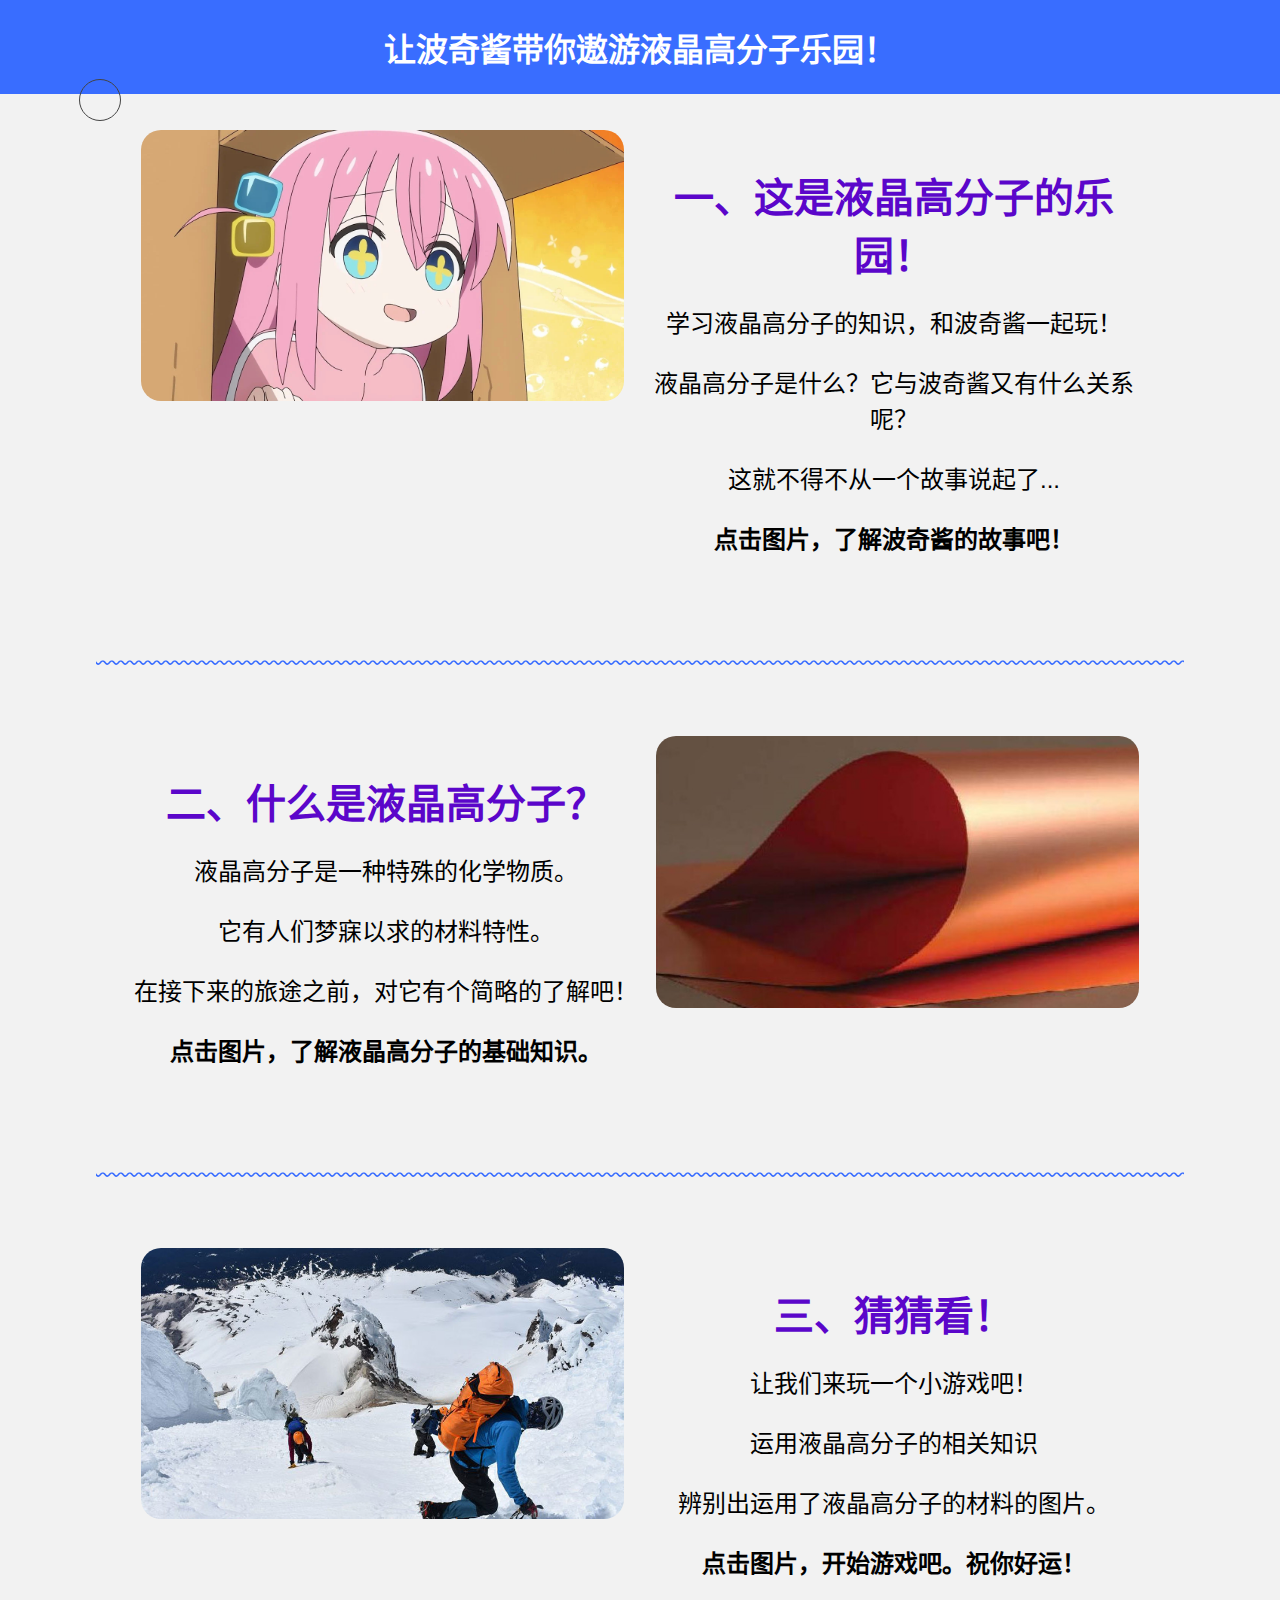
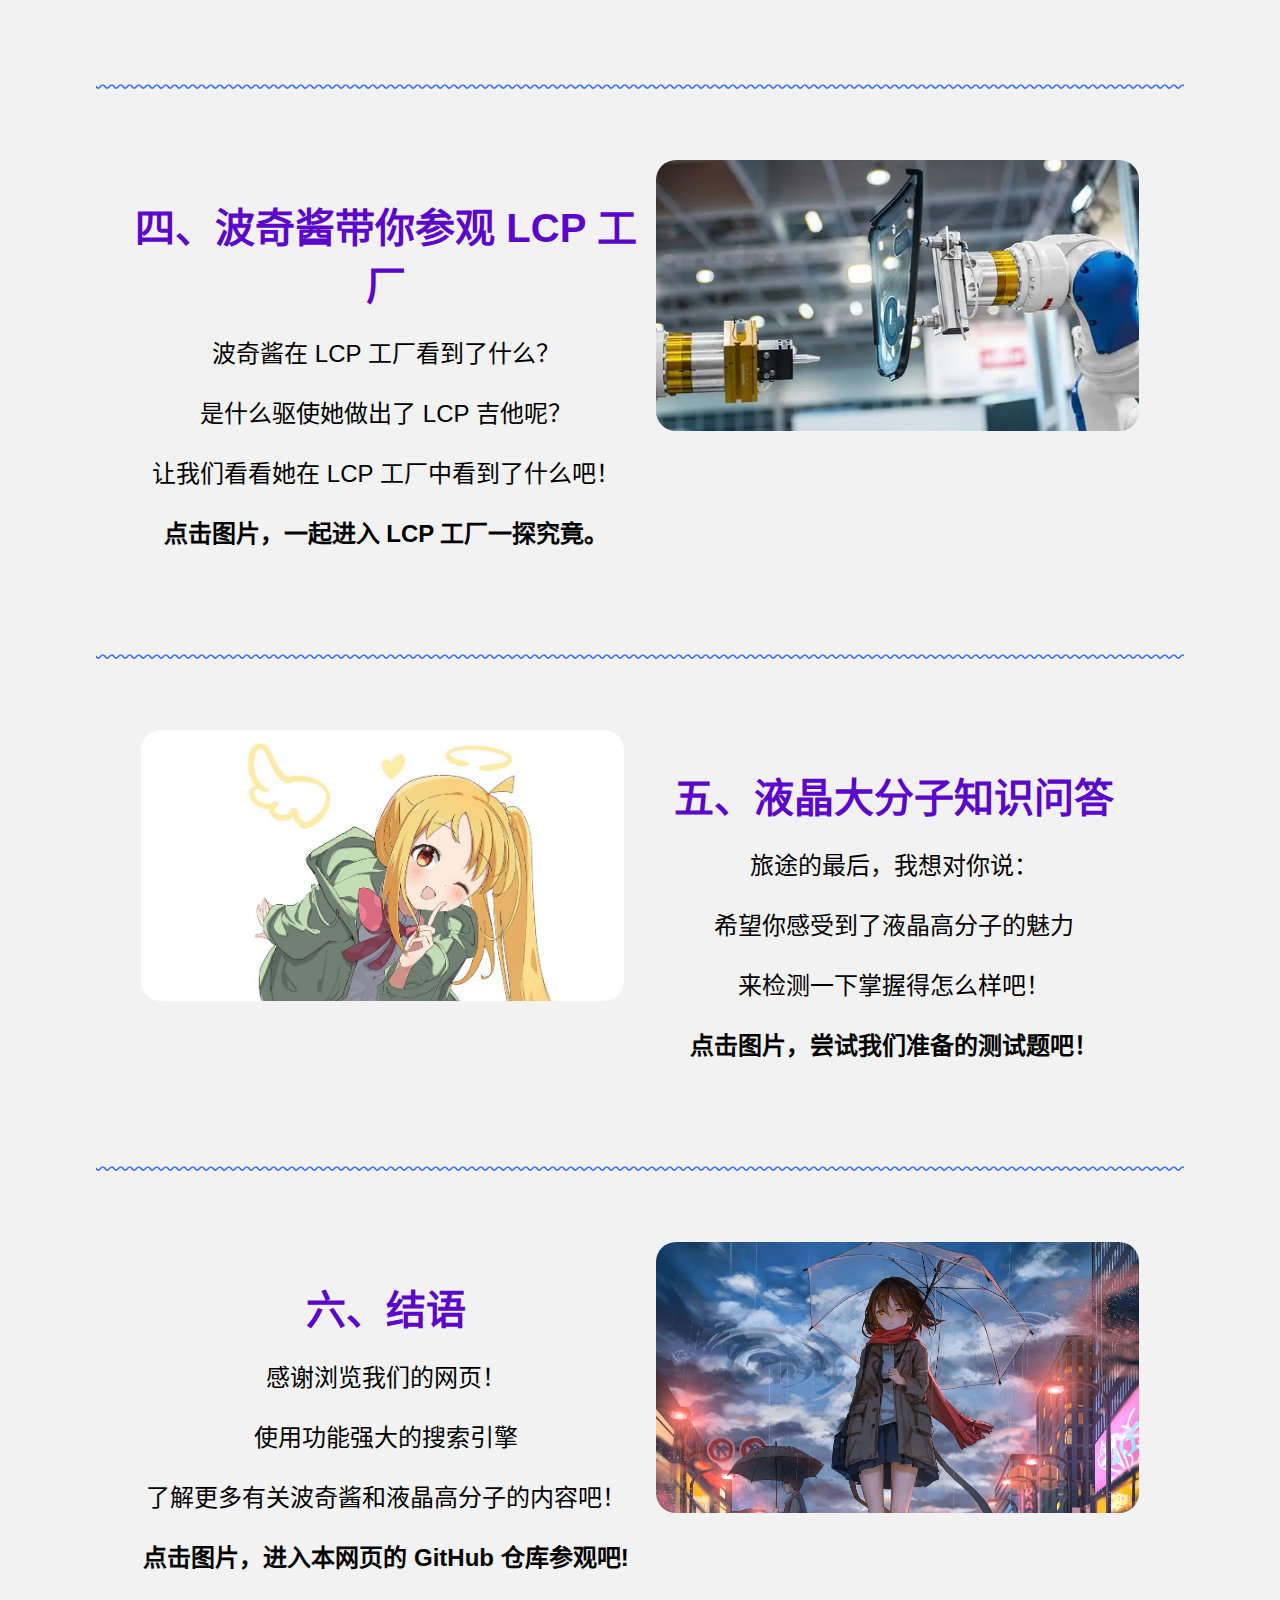
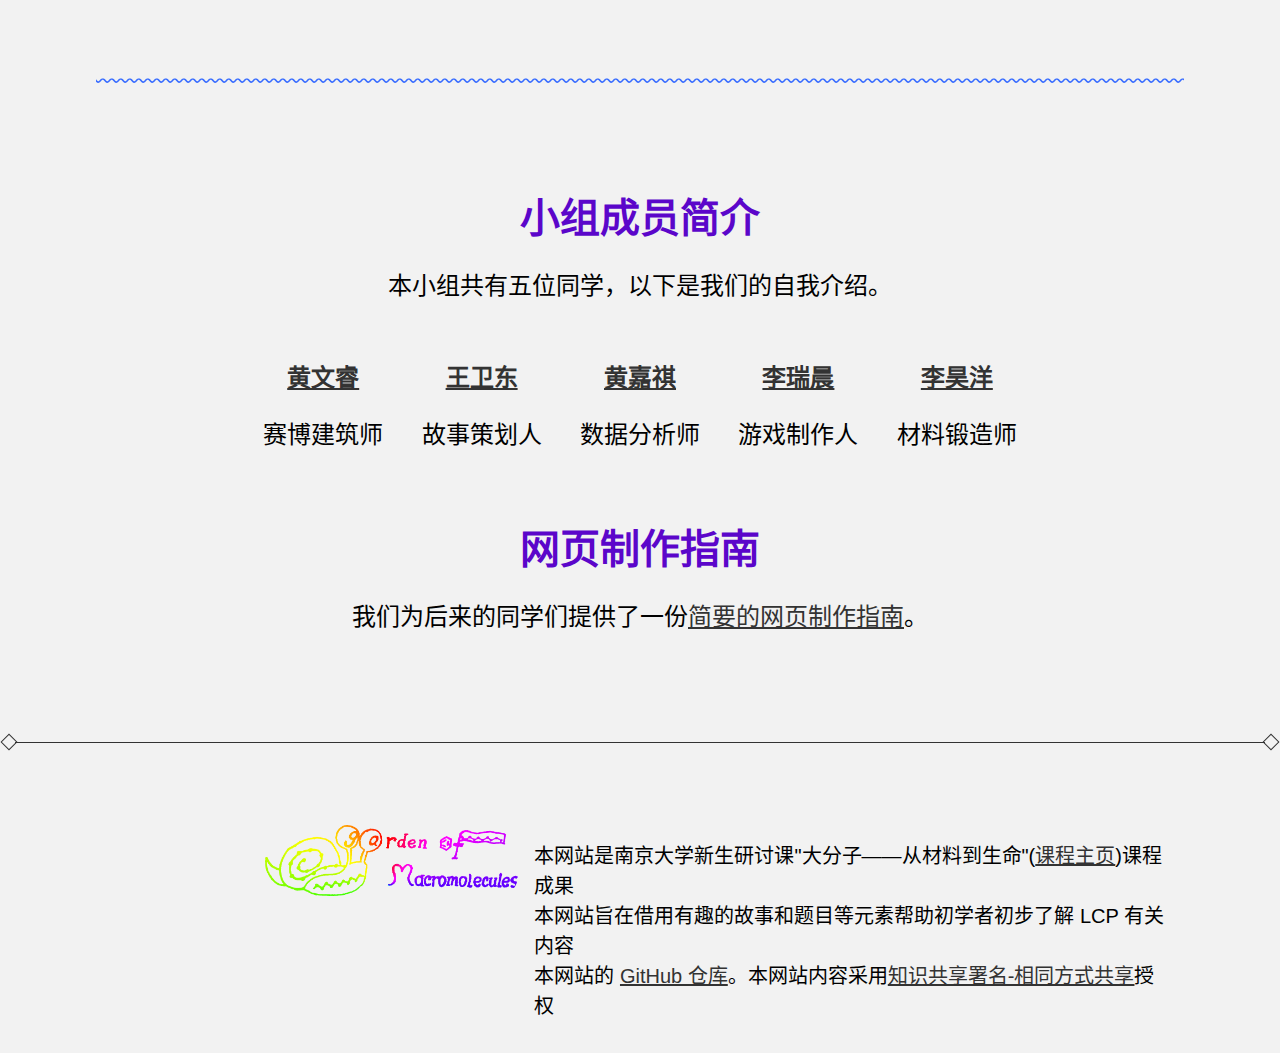
<file: index.html>
<!DOCTYPE html>
<html lang="zh-CN">
  <head>
    <script defer="defer" src="./static/js/main.7afe517a.js"></script>
    <link href="./static/css/main.f31235d7.css" rel="stylesheet" />
    <title>波奇酱和液晶高分子乐园</title>
    <link rel="shortcut icon" href="assets/lcp.ico" />
    <meta charset="UTF-8" />
    <meta name="viewport" content="width=device-width, initial-scale=1.0" />
    <link rel="stylesheet" href="style.css" />
  </head>
  <body>
    <div id="root"></div>
    <a href="index.html" class="u-text-dec-none">
      <header>
        <b>让波奇酱带你遨游液晶高分子乐园！</b>
      </header>
    </a>

    <div class="center-block-wide">
      <!-- PART I boccistory -->

      <a name="boccistory"></a>
      <div class="flex-container">
        <div class="flex-grow">
          <a href="boccistory/index.html">
            <img
              class="u-float-right"
              src="assets/boccistory.jpg"
              alt="bocci outside table"
              width="95%"
            />
          </a>
        </div>
        <div class="flex-grow center-block">
          <div class="u-center">
            <h1 class="u-font-color-purple">一、这是液晶高分子的乐园！</h1>
            <p>学习液晶高分子的知识，和波奇酱一起玩！</p>
            <p>液晶高分子是什么？它与波奇酱又有什么关系呢？</p>
            <p>这就不得不从一个故事说起了...</p>
            <p><b>点击图片，了解波奇酱的故事吧！</b></p>
          </div>
        </div>
      </div>

      <hr class="hr-wavy" />

      <!-- PART II: introduction -->
      <a name="introduction"></a>
      <div class="flex-container">
        <div class="flex-grow center-block">
          <div class="u-center">
            <h1 class="u-font-color-purple">二、什么是液晶高分子？</h1>
            <p>液晶高分子是一种特殊的化学物质。</p>
            <p>它有人们梦寐以求的材料特性。</p>
            <p>在接下来的旅途之前，对它有个简略的了解吧！</p>
            <p><b>点击图片，了解液晶高分子的基础知识。</b></p>
          </div>
        </div>
        <div class="flex-grow">
          <a href="introduction/index.html">
            <img
              class="u-float-left"
              src="assets/introduction.jpg"
              alt="a material made of LCP"
              width="95%"
            />
          </a>
        </div>
      </div>

      <hr class="hr-wavy" />

      <!-- PART III guess -->
      <a name="guess"></a>
      <div class="flex-container">
        <div class="flex-grow">
          <a href="guess/index.html">
            <img
              class="u-float-right"
              src="assets/guess.jpg"
              alt="A man with a bag made from LCP"
              width="95%"
            />
          </a>
        </div>
        <div class="flex-grow center-block">
          <div class="u-center">
            <h1 class="u-font-color-purple">三、猜猜看！</h1>
            <p>让我们来玩一个小游戏吧！</p>
            <p>运用液晶高分子的相关知识</p>
            <p>辨别出运用了液晶高分子的材料的图片。</p>
            <p><b>点击图片，开始游戏吧。祝你好运！</b></p>
          </div>
        </div>
      </div>

      <hr class="hr-wavy" />

      <!-- PART IV: factory -->
      <a name="factory"></a>
      <div class="flex-container">
        <div class="flex-grow center-block">
          <div class="u-center">
            <h1 class="u-font-color-purple">四、波奇酱带你参观 LCP 工厂</h1>
            <p>波奇酱在 LCP 工厂看到了什么？</p>
            <p>是什么驱使她做出了 LCP 吉他呢？</p>
            <p>让我们看看她在 LCP 工厂中看到了什么吧！</p>
            <p><b>点击图片，一起进入 LCP 工厂一探究竟。</b></p>
          </div>
        </div>
        <div class="flex-grow">
          <a href="factory/index.html">
            <img
              class="u-float-left"
              src="assets/factory.jpg"
              alt="factory picture"
              width="95%"
            />
          </a>
        </div>
      </div>

      <hr class="hr-wavy" />

      <!-- PART V quiz -->
      <a name="quiz"></a>
      <div class="flex-container">
        <div class="flex-grow">
          <a href="quiz/index.html">
            <img
              class="u-float-right"
              src="assets/quiz.jpg"
              alt="Nijika smile"
              width="95%"
            />
          </a>
        </div>
        <div class="flex-grow center-block">
          <div class="u-center">
            <h1 class="u-font-color-purple">五、液晶大分子知识问答</h1>
            <p>旅途的最后，我想对你说：</p>
            <p>希望你感受到了液晶高分子的魅力</p>
            <p>来检测一下掌握得怎么样吧！</p>
            <p><b>点击图片，尝试我们准备的测试题吧！</b></p>
          </div>
        </div>
      </div>

      <hr class="hr-wavy" />

      <!-- END -->
      <a name="end"></a>

      <div class="flex-container">
        <div class="flex-grow center-block">
          <div class="u-center">
            <h1 class="u-font-color-purple">六、结语</h1>
            <p>感谢浏览我们的网页！</p>
            <p>使用功能强大的搜索引擎</p>
            <p>了解更多有关波奇酱和液晶高分子的内容吧！</p>
            <p><b>点击图片，进入本网页的 GitHub 仓库参观吧!</b></p>
          </div>
        </div>
        <div class="flex-grow">
          <a href="https://github.com/rijuyuezhu/20222-webmake-lc">
            <img
              class="u-float-left"
              src="assets/end.jpg"
              alt="a girl under umbrella"
              width="95%"
            />
          </a>
        </div>
      </div>
      <hr class="hr-wavy" />
    </div>

    <div class="center-block">
      <div class="u-center">
        <h1 class="u-font-color-purple">小组成员简介</h1>
        <p>本小组共有五位同学，以下是我们的自我介绍。</p>
        <div class="flex-container">
          <div class="flex-grow">
            <a href="resume/HuangWenrui.html">
              <h3 class="u-center">黄文睿</h3>
            </a>
            <p>赛博建筑师</p>
          </div>
          <div class="flex-grow">
            <a href="resume/WangWeidong.html">
              <h3 class="u-center">王卫东</h3>
            </a>
            <p>故事策划人</p>
          </div>
          <div class="flex-grow">
            <a href="resume/HuangJiaqi.html">
              <h3 class="u-center">黄嘉祺</h3>
            </a>
            <p>数据分析师</p>
          </div>
          <div class="flex-grow">
            <a href="resume/LiRuichen.html">
              <h3 class="u-center">李瑞晨</h3>
            </a>
            <p>游戏制作人</p>
          </div>
          <div class="flex-grow">
            <a href="resume/LiHaoyang.html">
              <h3 class="u-center">李昊洋</h3>
            </a>
            <p>材料锻造师</p>
          </div>
        </div>
        <h1 class="u-font-color-purple">网页制作指南</h1>
        <p>
          我们为后来的同学们提供了一份<a
            href="https://rijuyuezhu.github.io/posts/d06840d0/"
            >简要的网页制作指南</a
          >。
        </p>
      </div>
    </div>

    <hr class="hr-space-square" />
    <div class="flex-container center-block-wide">
      <div class="flex-grow">
        <a href="https://wbhu.nju.edu.cn/">
          <img
            class="u-float-right"
            src="assets/logo.gif"
            alt="course logo"
            width="60%"
          />
        </a>
      </div>
      <div class="flex-grow-heavy center-block-no-confine">
        <div class="hint">
          本网站是南京大学新生研讨课"大分子——从材料到生命"(<a
            href="https://wbhu.nju.edu.cn/"
            >课程主页</a
          >)课程成果<br />
          本网站旨在借用有趣的故事和题目等元素帮助初学者初步了解 LCP 有关内容<br />
          本网站的
          <a href="https://github.com/rijuyuezhu/20222-webmake-lc">GitHub 仓库</a
          >。本网站内容采用<a href="https://creativecommons.org/licenses/by-sa/3.0/"
            >知识共享署名-相同方式共享</a
          >授权
        </div>
      </div>
    </div>
  </body>
</html>
</file>
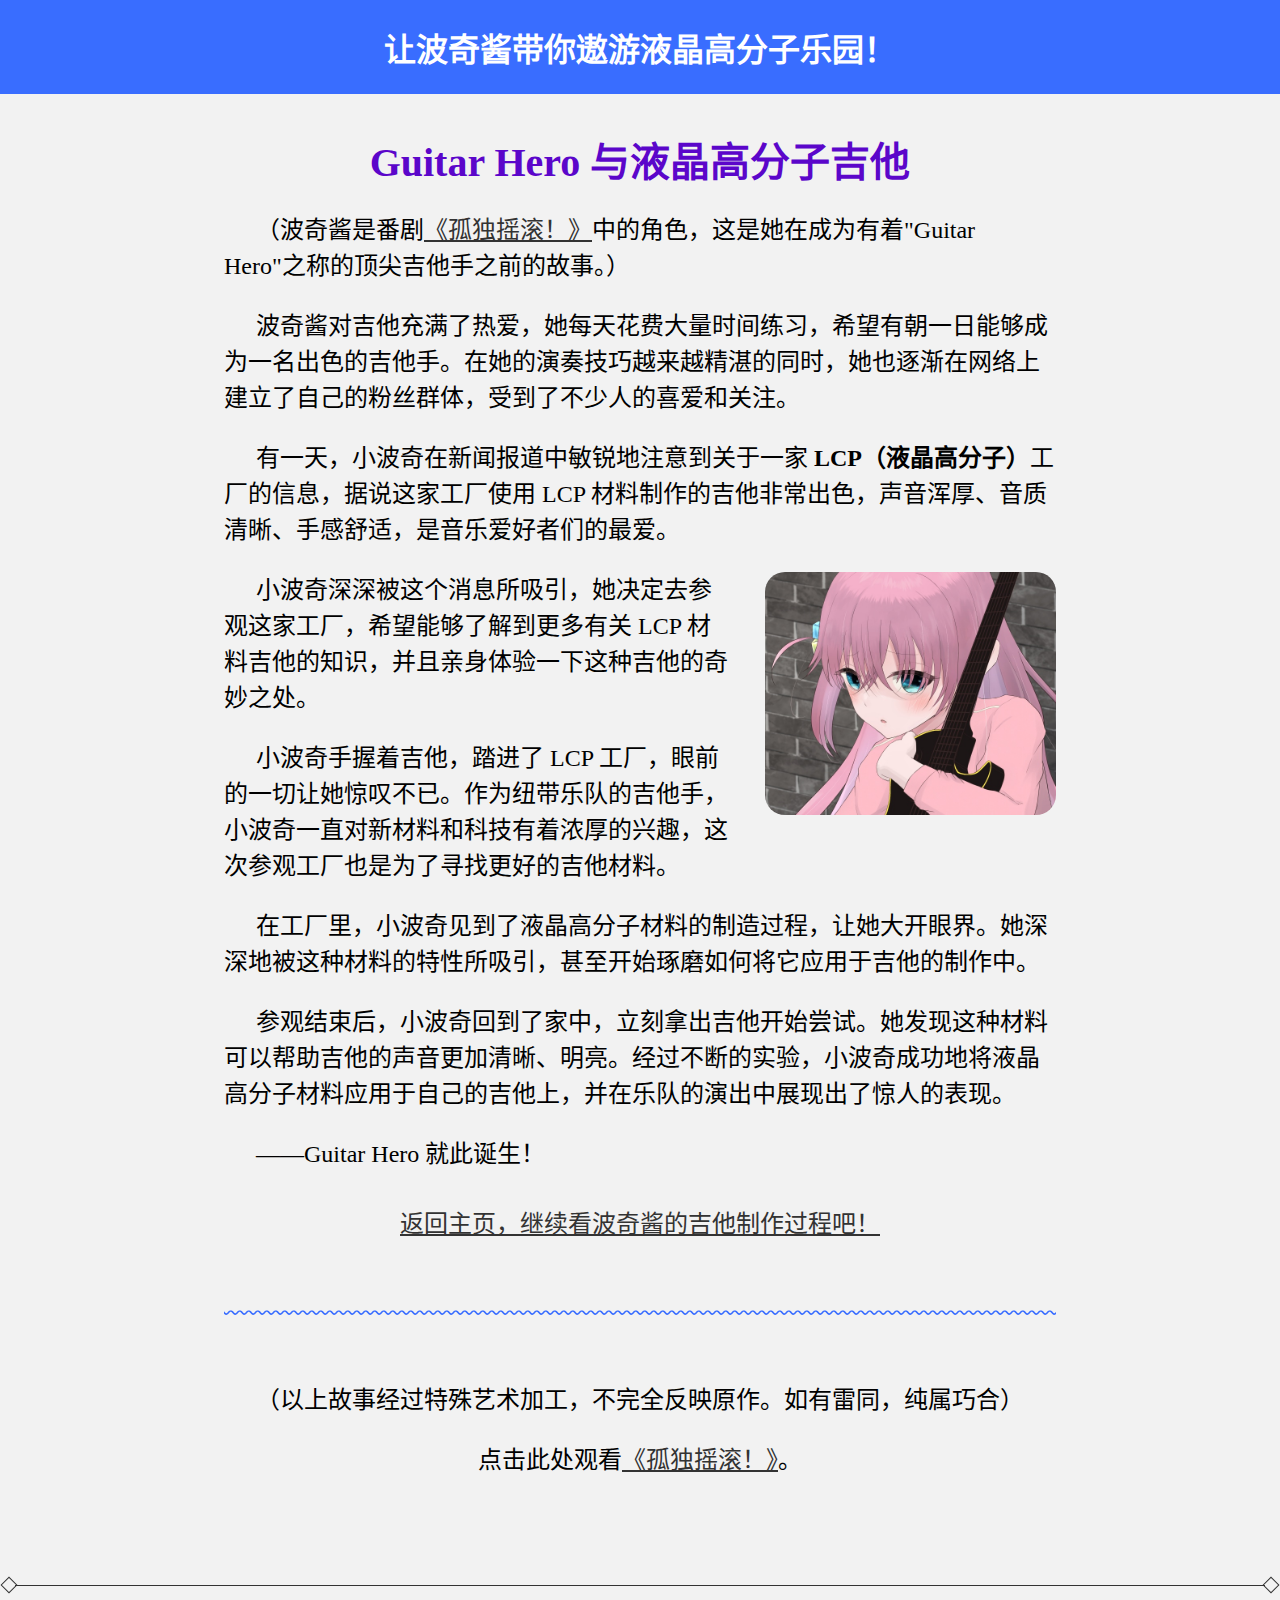
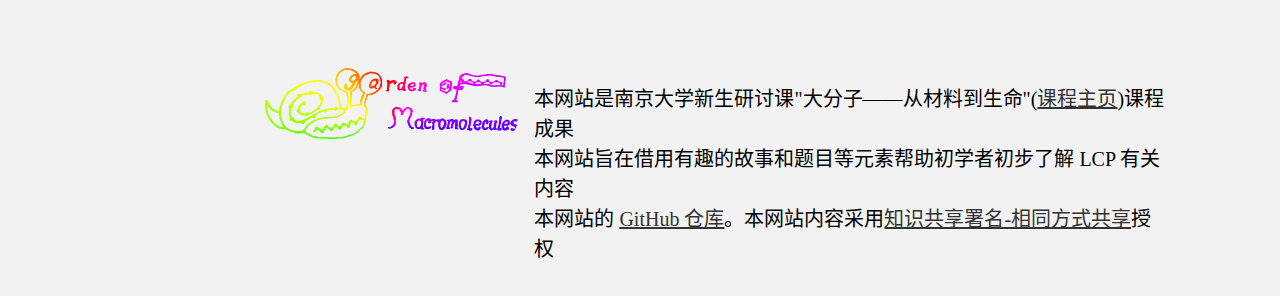
<file: boccistory/index.html>
<!DOCTYPE html>
<html lang="zh-CN">
    <head>
        <title>波奇酱与液晶高分子吉他</title>
        <link rel="shortcut icon" href="../assets/lcp.ico" />
        <meta charset="UTF-8"/>
        <meta name="viewport" content="width=device-width, initial-scale=1.0"/>
        <link rel="stylesheet" href="../style.css"/>
    </head>
    <body>
        <a href="../index.html" class="u-text-dec-none">
        <header>
            <b>让波奇酱带你遨游液晶高分子乐园！</b>
        </header>
        </a>
        <div class="center-block">
            <h1 align="center" class="u-font-color-purple">Guitar Hero 与液晶高分子吉他</h1>
            <div class="u-text-indent">
            <p>（波奇酱是番剧<a href="https://www.bilibili.com/bangumi/play/ss43164">《孤独摇滚！》</a>中的角色，这是她在成为有着"Guitar Hero"之称的顶尖吉他手之前的故事。）</p>
            <p>波奇酱对吉他充满了热爱，她每天花费大量时间练习，希望有朝一日能够成为一名出色的吉他手。在她的演奏技巧越来越精湛的同时，她也逐渐在网络上建立了自己的粉丝群体，受到了不少人的喜爱和关注。</p>
            <p>有一天，小波奇在新闻报道中敏锐地注意到关于一家<b> LCP（液晶高分子）</b>工厂的信息，据说这家工厂使用 LCP 材料制作的吉他非常出色，声音浑厚、音质清晰、手感舒适，是音乐爱好者们的最爱。</p>
            <img src="assets/bocci-with-guitar.jpg" alt="bocchi with her guitar" class="u-float-right" width="35%"/>
            <p>小波奇深深被这个消息所吸引，她决定去参观这家工厂，希望能够了解到更多有关 LCP 材料吉他的知识，并且亲身体验一下这种吉他的奇妙之处。</p>
            <p>小波奇手握着吉他，踏进了 LCP 工厂，眼前的一切让她惊叹不已。作为纽带乐队的吉他手，小波奇一直对新材料和科技有着浓厚的兴趣，这次参观工厂也是为了寻找更好的吉他材料。</p>
            <p>在工厂里，小波奇见到了液晶高分子材料的制造过程，让她大开眼界。她深深地被这种材料的特性所吸引，甚至开始琢磨如何将它应用于吉他的制作中。</p>
            <p>参观结束后，小波奇回到了家中，立刻拿出吉他开始尝试。她发现这种材料可以帮助吉他的声音更加清晰、明亮。经过不断的实验，小波奇成功地将液晶高分子材料应用于自己的吉他上，并在乐队的演出中展现出了惊人的表现。</p>
            <p>——Guitar Hero 就此诞生！</p>
        </div>
        <p class="return-box"><a href="../index.html#introduction">返回主页，继续看波奇酱的吉他制作过程吧！</a></p>
        <div class="u-center">
            <hr class="hr-wavy" />
            <p>（以上故事经过特殊艺术加工，不完全反映原作。如有雷同，纯属巧合）</p>
            <p>点击此处观看<a href="https://www.bilibili.com/bangumi/play/ss43164">《孤独摇滚！》</a>。</p>
            </div>
        </div>

        <hr class="hr-space-square"/>
        <div class="flex-container center-block-wide">
            <div class="flex-grow">
                <a href="https://wbhu.nju.edu.cn/">
                <img class="u-float-right" src="../assets/logo.gif" alt="course logo" width="60%"/>
                </a>
            </div>
            <div class="flex-grow-heavy center-block-no-confine">
                <div class="hint">
                本网站是南京大学新生研讨课"大分子——从材料到生命"(<a href="https://wbhu.nju.edu.cn/">课程主页</a>)课程成果<br />
                本网站旨在借用有趣的故事和题目等元素帮助初学者初步了解 LCP 有关内容<br />
                本网站的 <a href="https://github.com/rijuyuezhu/20222-webmake-lc">GitHub 仓库</a>。本网站内容采用<a href="https://creativecommons.org/licenses/by-sa/3.0/">知识共享署名-相同方式共享</a>授权
                </div>
            </div>  
        </div>
    </body>
</html>
</file>
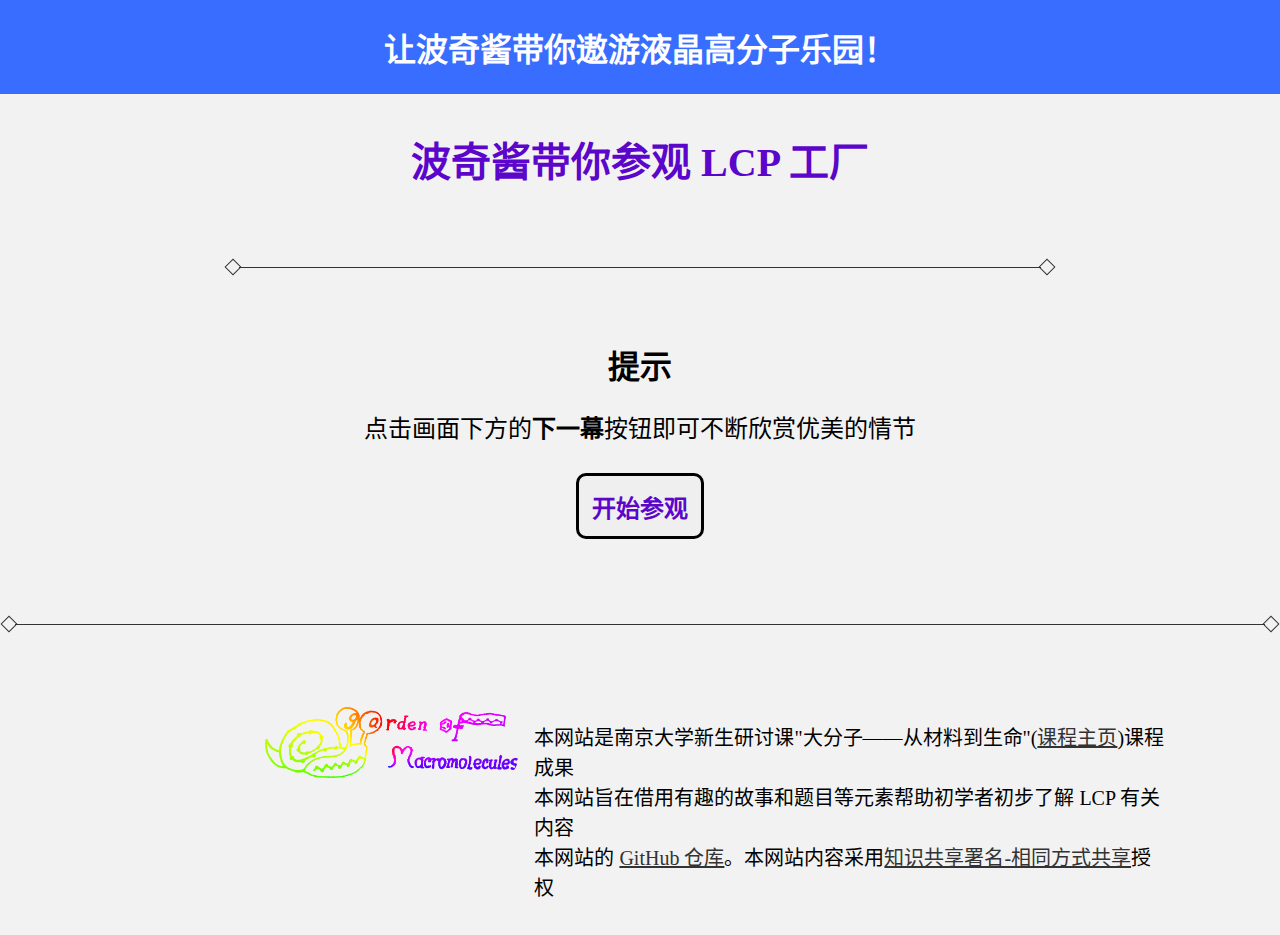
<file: factory/index.html>
<!DOCTYPE html>
<html lang="zh-CN">
    <head>
        <title>参观 LCP 工厂</title>
        <meta charset="UTF-8"/>
        <meta name="viewport" content="width=device-width, initial-scale=1.0"/>
        <link rel="stylesheet" href="../style.css"/>
        <link rel="stylesheet" href="style.css"/>
    </head>
    <body>
        <a href="../index.html" class="u-text-dec-none">
        <header>
            <b>让波奇酱带你遨游液晶高分子乐园！</b>
        </header>
        </a>
        <div class="center-block">
            <h1 align="center" class="u-font-color-purple">波奇酱带你参观 LCP 工厂</h1>

            <hr class="hr-space-square" />

            <div class="u-center" id="introMessage">
                <h2>提示</h2>
                <p>点击画面下方的<b>下一幕</b>按钮即可不断欣赏优美的情节</p>
                <button type="button" class="default-button" onclick="gameRun()">
                        <h3>开始参观</h3>
                </button>
            </div>

            <div id="game" class="flex-container u-center" style="display: none;">
                <!--<div class="background"></div>-->
                <div class="dialogue-box center-block-no-confine" id="diagContent">
                    <h2 class="name"></h2>
                    <p class="content"></p>
                </div>
                <div class="dialogue-box center-block-no-confine">
                    <button class="next-button" id="nextButton" onclick="updateDialogue()">下一幕</button>
                </div>
            </div>



            <div id="returnBox" style="display: none;">
                <p class="return-box"><a href="">再来一次！</a></p>
                <p class="return-box"><a href="../index.html#quiz">返回主页，继续后面的内容吧！</a></p>
            </div>
        </div>

        <hr class="hr-space-square"/>
        <div class="flex-container center-block-wide">
            <div class="flex-grow">
                <a href="https://wbhu.nju.edu.cn/">
                    <img class="u-float-right" src="../assets/logo.gif" alt="course logo" width="60%"/>
                </a>
            </div>
            <div class="flex-grow-heavy center-block-no-confine">
                <div class="hint">
                    本网站是南京大学新生研讨课"大分子——从材料到生命"(<a href="https://wbhu.nju.edu.cn/">课程主页</a>)课程成果<br />
                    本网站旨在借用有趣的故事和题目等元素帮助初学者初步了解 LCP 有关内容<br />
                    本网站的 <a href="https://github.com/rijuyuezhu/20222-webmake-lc">GitHub 仓库</a>。本网站内容采用<a href="https://creativecommons.org/licenses/by-sa/3.0/">知识共享署名-相同方式共享</a>授权
                </div>
            </div>
        </div>
        <script src="game.js"></script>
    </body>
</html>
</file>
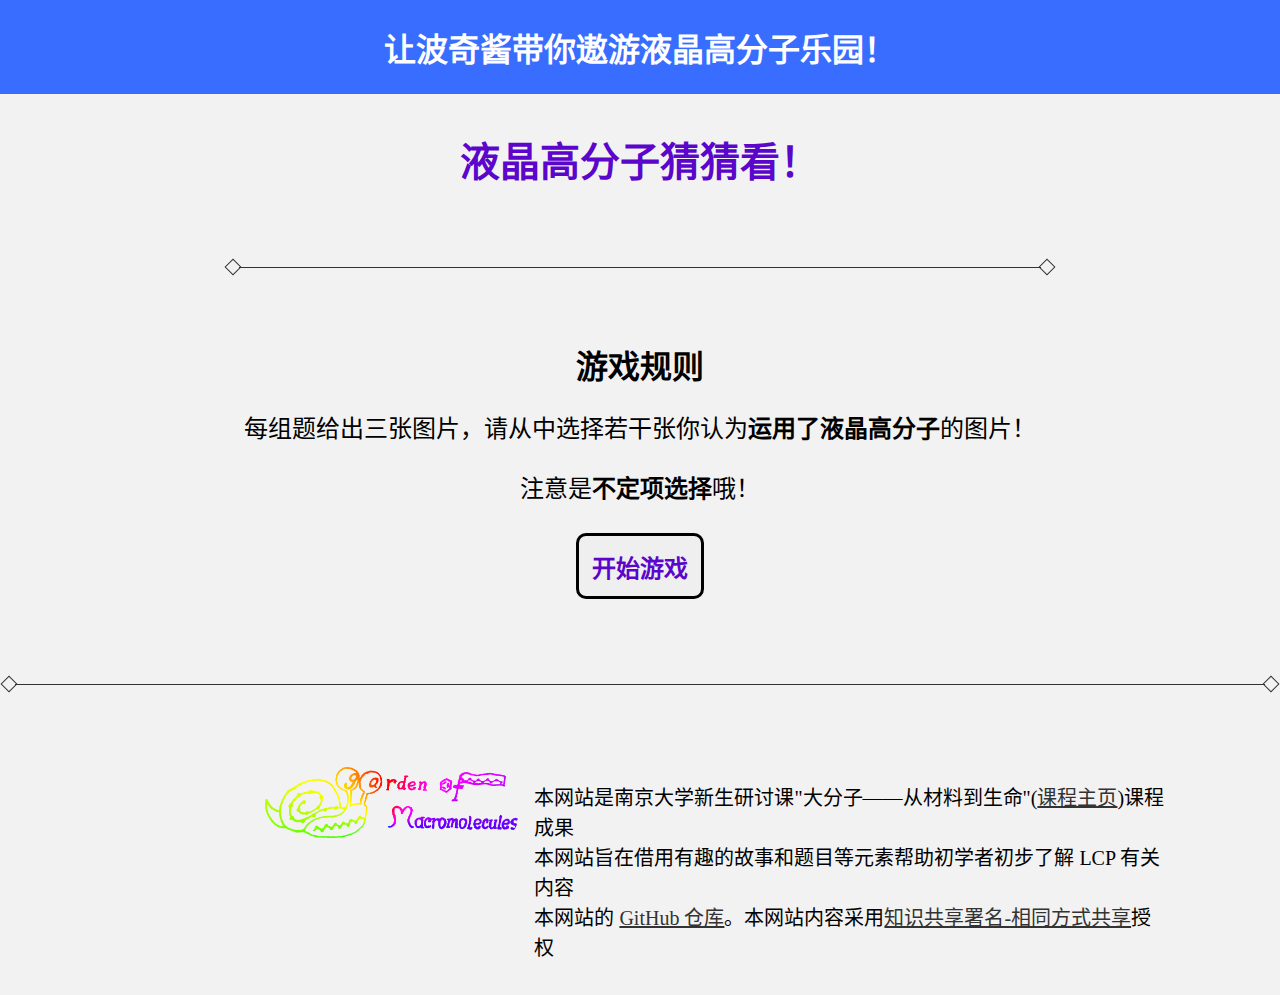
<file: guess/index.html>
<!DOCTYPE html>
<html lang="zh-CN">
    <head>
        <title>液晶高分子猜猜看</title>
        <link rel="shortcut icon" href="../assets/lcp.ico" />
        <meta charset="UTF-8"/>
        <meta name="viewport" content="width=device-width, initial-scale=1.0"/>
        <link rel="stylesheet" href="../style.css"/>
        <link rel="stylesheet" href="style.css"/>
    </head>
    <body>
        <a href="../index.html"
        class="u-text-dec-none">
        <header>
            <b>让波奇酱带你遨游液晶高分子乐园！</b>
        </header>
        </a>
        <div class="center-block">
            <h1 align="center" class="u-font-color-purple">液晶高分子猜猜看！</h1>

            <hr class="hr-space-square" />

            <div class="u-center" id="introMessage">
            <h2>游戏规则</h2>
            <p>每组题给出三张图片，请从中选择若干张你认为<b>运用了液晶高分子</b>的图片！</p>
            <p>注意是<b>不定项选择</b>哦！</p>
            <button type="button" class="default-button" onclick="gameRun()"><h3>开始游戏</h3></button>
            </div>

            <!-- count -->
            <div class="center-block flex-container" id="countPannel" style="display: none;">
            <p class="u-center flex-grow", id="scoreShow">得分：0</p>
            <p class="u-center flex-grow", id="percentShow">正确率：100%</p>
            <p class="u-center flex-grow" id="problemNumber">题目：0/0</p>
            </div>
            
            <div id="gamePannel" style="display: none;">
                <h2 class="u-font-color-purple u-center">以下运用了液晶高分子材料的是：（不定项选择）</h2>

                <!-- pic -->
                <div class="flex-container u-center" style="padding-bottom: 0;">
                    <div class="flex-grow center-block-no-confine option">
                    </div>
                    <div class="flex-grow center-block-no-confine option">
                    </div>
                    <div class="flex-grow center-block-no-confine option">
                    </div>
                </div>

                <!-- des -->
                <div class="flex-container" style="padding-top: 0; padding-bottom: 0;">
                    <div class="flex-grow center-block-no-confine" style="padding-top: 0; padding-bottom: 0;">
                        <div class="u-center">
                        <p class="optionDescription">A. 手机天线</p>
                        </div>
                    </div>
                    <div class="flex-grow center-block-no-confine" style="padding-top: 0; padding-bottom: 0;">
                        <div class="u-center">
                        <p class="optionDescription">B. 电容</p>
                        </div>
                    </div>
                    <div class="flex-grow center-block-no-confine" style="padding-top: 0; padding-bottom: 0;">
                        <div class="u-center">
                        <p class="optionDescription">C. 雷达天线屏蔽罩</p>
                        </div>
                    </div>
                </div>

                <!-- button -->
                <div id="buttonArray">
                <div class="flex-container">
                    <div class="flex-grow center-block-no-confine">
                        <div class="u-center">
                        <button type="button" class="optionButtons default-button" onclick="changeButtonStatus(0)"><h3>选择该项</h3></button>
                        </div>
                    </div>
                    <div class="flex-grow center-block-no-confine">
                        <div class="u-center">
                        <button type="button" class="optionButtons default-button" onclick="changeButtonStatus(1)"><h3>选择该项</h3></button>
                        </div>
                    </div>
                    <div class="flex-grow center-block-no-confine">
                        <div class="u-center">
                        <button type="button" class="optionButtons default-button" onclick="changeButtonStatus(2)"><h3>选择该项</h3></button>
                        </div>
                    </div>
                </div>

                <div class="u-center">
                <button type="button" class="default-button" onclick="answerProblem()"  style="color: var(--col-blue)"><h3>确认作答</h3></button>
                </div>
                </div>

                <!-- the feedback zone -->
                <div id="answerShow" style="display: none;">
                    <h2 id="answerReact" class="u-center"></h2>
                    <div class="center-block u-text-indent">
                    <p id="answerReason"></p>
                    </div>
                    <div class="u-center">
                    <button type="button" class="default-button" onclick="nextProblem()"  style="color: var(--col-blue)" id="nextProblemButton"><h3></h3></button>
                    </div>
                </div>
                
            </div>


            <div id="returnBox" style="display: none;">
                <p class="return-box"><a href="">再来一次！</a></p>
                <p class="return-box"><a href="../index.html#factory">返回主页，继续后面的内容吧！</a></p>
            </div>
        </div>

        <hr class="hr-space-square"/>
        <div class="flex-container center-block-wide">
            <div class="flex-grow">
                <a href="https://wbhu.nju.edu.cn/">
                <img class="u-float-right" src="../assets/logo.gif" alt="course logo" width="60%"/>
                </a>
            </div>
            <div class="flex-grow-heavy center-block-no-confine">
                <div class="hint">
                本网站是南京大学新生研讨课"大分子——从材料到生命"(<a href="https://wbhu.nju.edu.cn/">课程主页</a>)课程成果<br />
                本网站旨在借用有趣的故事和题目等元素帮助初学者初步了解 LCP 有关内容<br />
                本网站的 <a href="https://github.com/rijuyuezhu/20222-webmake-lc">GitHub 仓库</a>。本网站内容采用<a href="https://creativecommons.org/licenses/by-sa/3.0/">知识共享署名-相同方式共享</a>授权
                </div>
            </div>  
        </div>
        <script src="game.js"></script>
    </body>
</html>
</file>
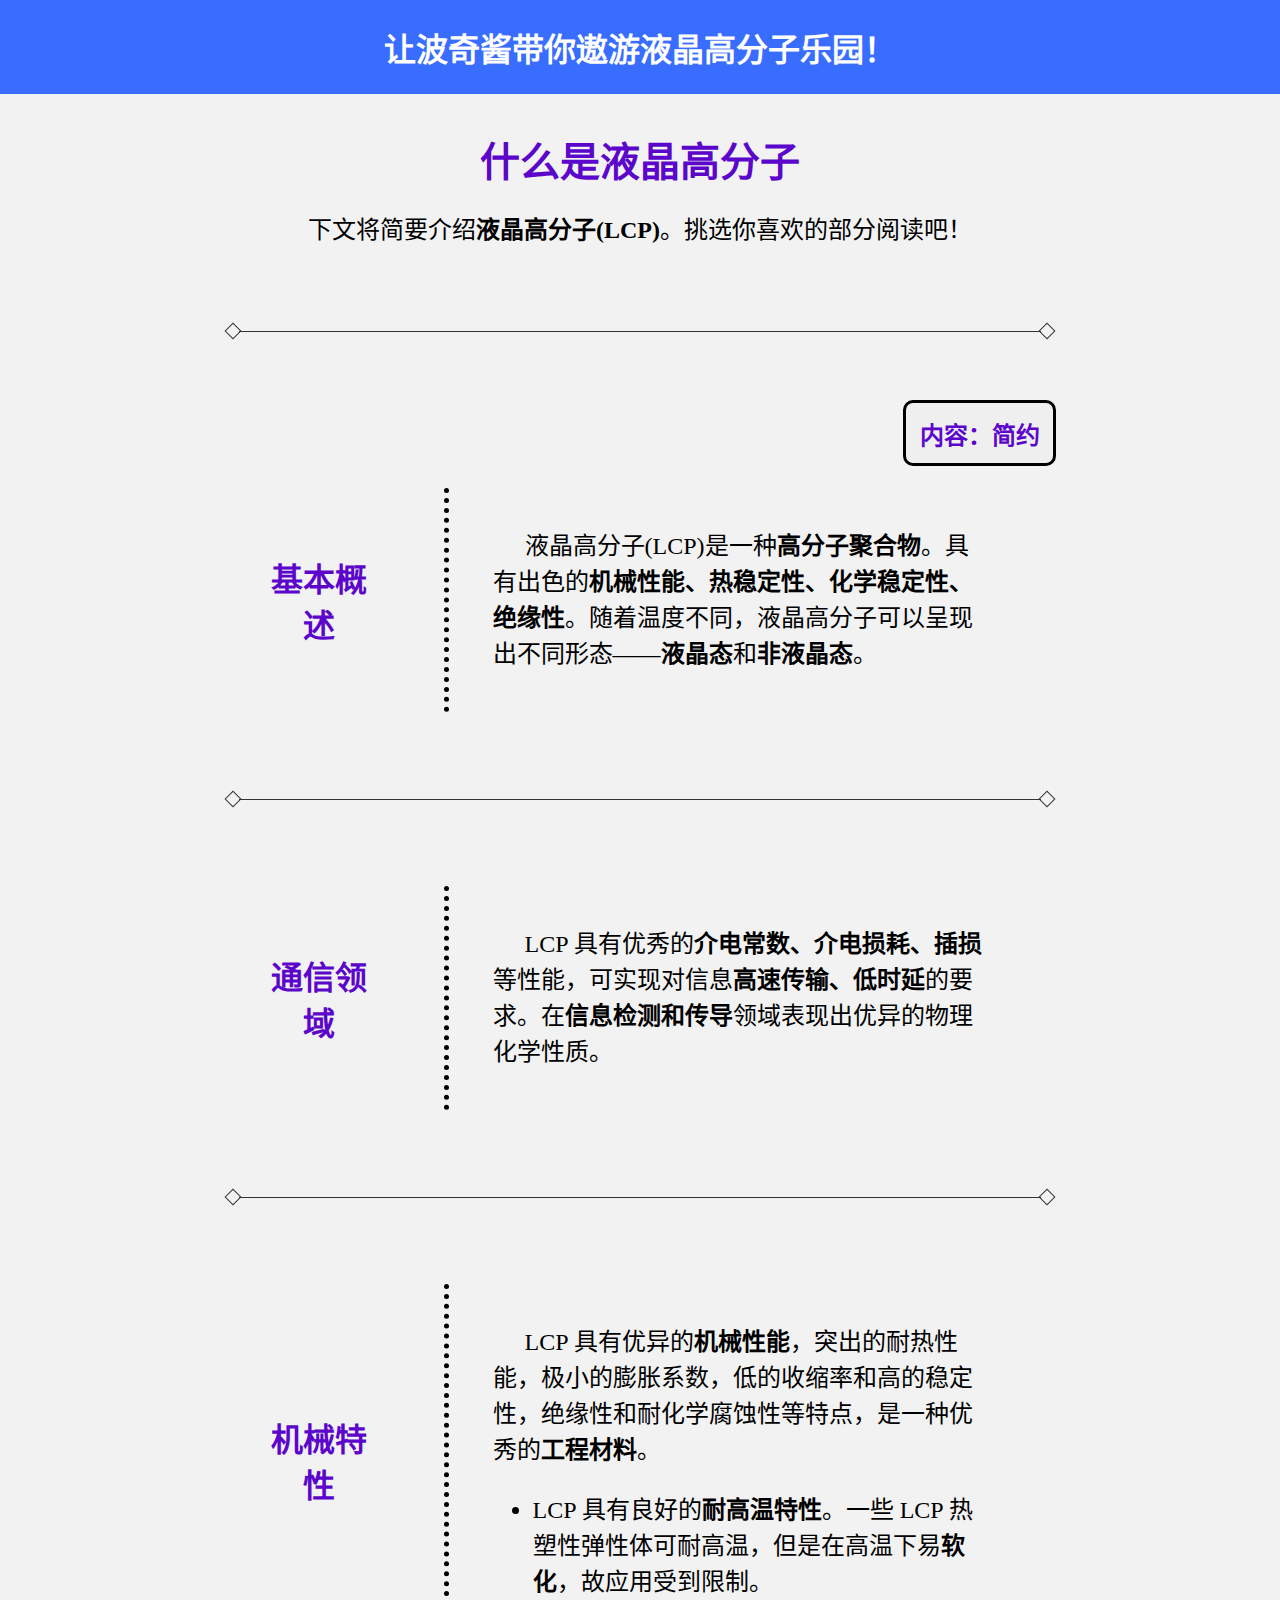
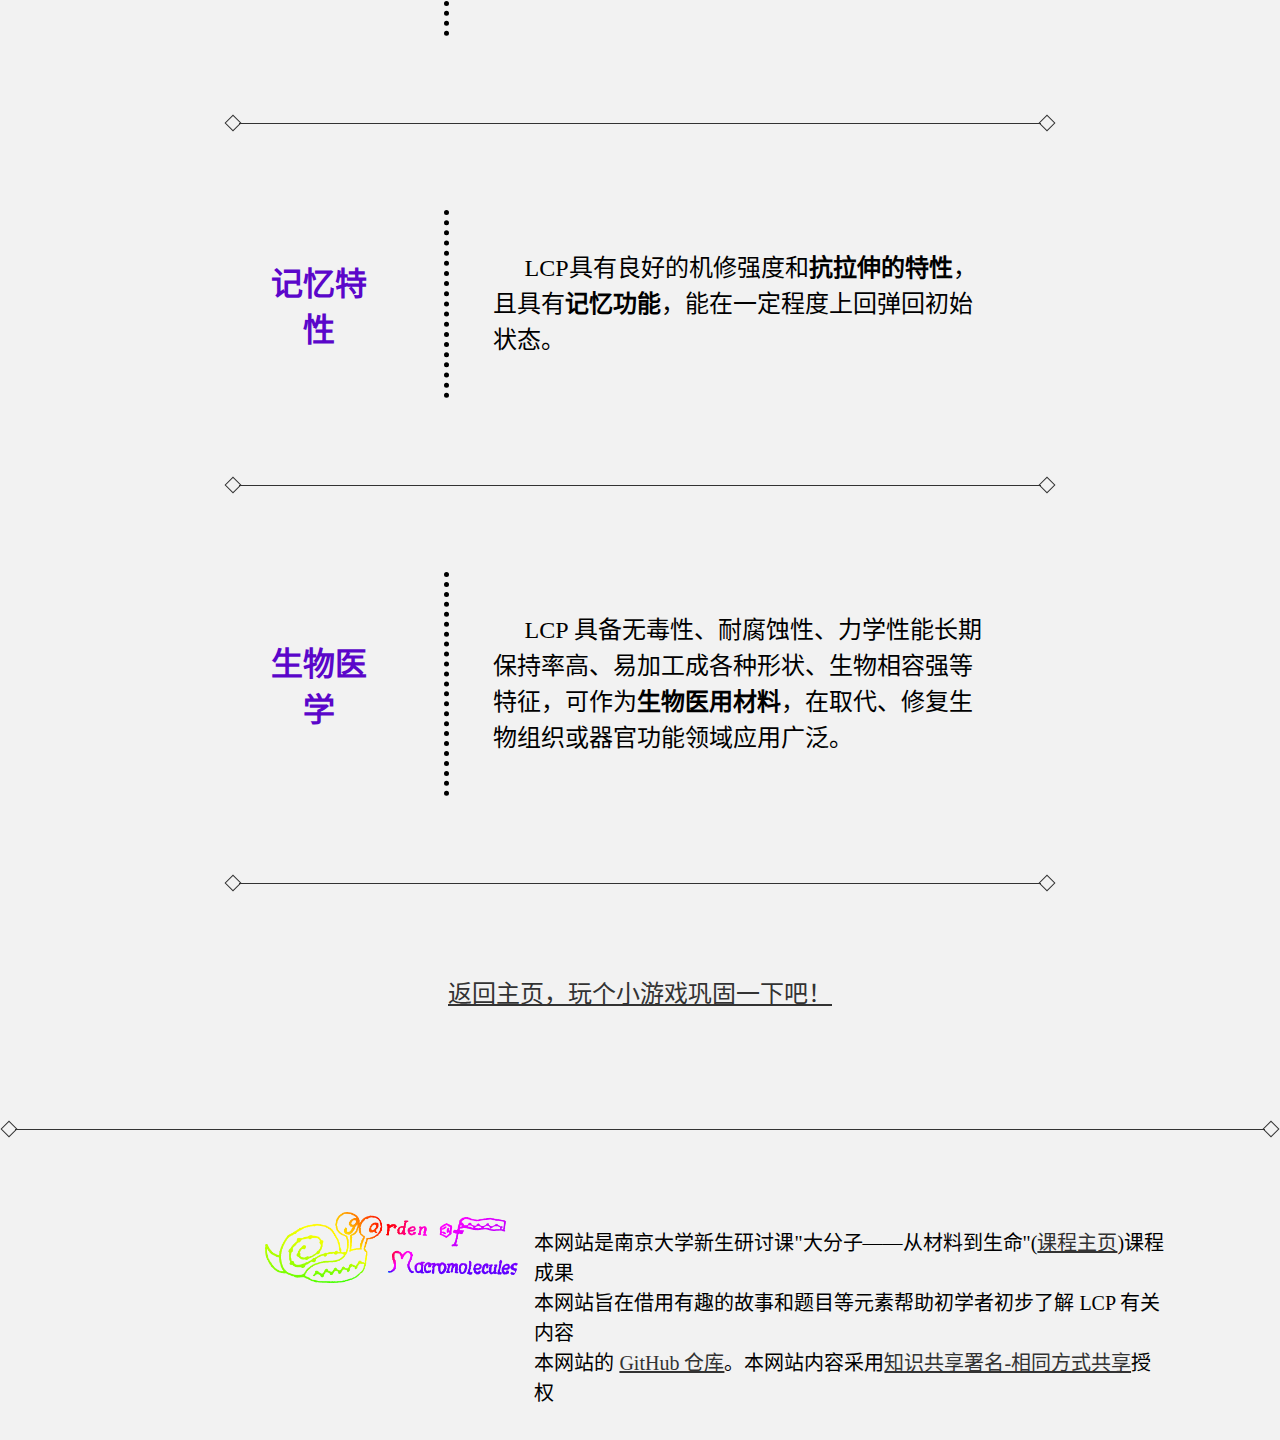
<file: introduction/index.html>
<!DOCTYPE html>
<html lang="zh-CN">
    <head>
        <title>液晶高分子的魅力</title>
        <link rel="shortcut icon" href="../assets/lcp.ico" />
        <meta charset="UTF-8"/>
        <meta name="viewport" content="width=device-width, initial-scale=1.0"/>
        <link rel="stylesheet" href="../style.css"/>
        <link rel="stylesheet" href="style.css"/>
    </head>
    <body>
        <a href="../index.html" class="u-text-dec-none">
        <header>
            <b>让波奇酱带你遨游液晶高分子乐园！</b>
        </header>
        </a>
        <div class="center-block">
            <h1 align="center" class="u-font-color-purple">什么是液晶高分子</h1>
            <div class="u-center">
                <p>下文将简要介绍<b>液晶高分子(LCP)</b>。挑选你喜欢的部分阅读吧！</p>
            </div>
            <hr class="hr-space-square" />
            <div class="u-right">
                <button type="button" onclick="changeMode()" class="change-button"><h3 id="modeChangeButton">内容：简约</h3>
            </div>


            <!-- overall -->
            <div class="flex-container">
                <div class="flex-grow center-block-no-confine">
                    <h2 class="u-font-color-purple u-center ">基本概述</h2>
                </div>
                <div class="flex-grow-most left-border">
                <div class="center-block-wide">
                    <div class="concise" style="display: block">
                        <div class="u-text-indent">
                        <p>液晶高分子(LCP)是一种<b>高分子聚合物</b>。具有出色的<b>机械性能、热稳定性、化学稳定性、绝缘性</b>。随着温度不同，液晶高分子可以呈现出不同形态——<b>液晶态</b>和<b>非液晶态</b>。</p>
                        </div>
                    </div>
                    <div class="more-details" style="display: none">
                        <div class="u-text-indent">
                            <p>液晶高分子(LCP)是一种<b>高分子聚合物</b>。具有出色的<b>机械性能、热稳定性、化学稳定性、绝缘性</b>。随着温度不同，液晶高分子可以呈现出不同形态——<b>液晶态</b>和<b>非液晶态</b>。</p>
                            <hr>
                            <li>"液晶态"：介于液态和固态（晶体态）之间的软物质，被称为常见的固液气三态之外的物质"第四态"。处于液晶态的分子排列大致保持着晶态物质分子的取向排列，但并不具有严格的平移对称性，从而形成一种兼有晶体和液体的部分性质的过渡形态。在熔点到清亮点的温度范围内，在液晶态的物质的力学性质与各向同性的液体相似，但是其光学性质却类似于晶体，呈现出彩色的纹理，具有各向异性，故定名为液晶。被称为液晶的物质并不总是处于液晶态，只有在一定的物理或化学条件下，材料才呈现出液晶态的性质。——<a href="https://www.zgbk.com/ecph/words?SiteID=1&ID=530630&Type=bkzyb&SubID=147958">液晶态 - 《中国大百科全书》第三版网络版</a></li>
                        </div>
                    </div>
                </div>
                </div>
            </div>
            <hr class="hr-space-square">

            <!-- 通信 -->
            <div class="flex-container">
                <div class="flex-grow center-block-no-confine">
                    <h2 class="u-font-color-purple u-center ">通信领域</h2>
                </div>
                <div class="flex-grow-most left-border">
                <div class="center-block-wide">
                    <div class="concise" style="display: block">
                        <div class="u-text-indent">
                            <p>LCP 具有优秀的<b>介电常数、介电损耗、插损</b>等性能，可实现对信息<b>高速传输、低时延</b>的要求。在<b>信息检测和传导</b>领域表现出优异的物理化学性质。</p>
                        </div>
                    </div>
                    <div class="more-details" style="display: none">
                        <div class="u-text-indent">
                            <p>LCP 具有优秀的<b>介电常数、介电损耗、插损</b>等性能，可实现对信息<b>高速传输、低时延</b>的要求。在<b>信息检测和传导</b>领域表现出优异的物理化学性质。</p>
                        </div>
                        <hr>
                        <ul>
                            <li>"介电常数"：介质在外加电场时会产生感应电荷而削弱电场，原外加电场（真空中）与最终介质中电场比值即为介电常数（permittivity），又称诱电率，介质常数，介电系数或电容率，它是表示绝缘能力特性的一个系数，以字母 ε 表示，单位为法/米。如果有高介电常数的材料放在电场中，场的强度会在电介质内有可观的下降。——<a href="https://baike.baidu.com/item/%E4%BB%8B%E7%94%B5%E6%80%A7/6943884">介电性_百度百科</a></li>
                            <li>"LCP具有优秀的介电性能"：LCP的结构中含有足够多的苯环和碳碳/碳氮双键，存在大量孤电子，可以在高分子材料中有限移动。——<a href="https://www.zhihu.com/question/543115170">为什么液晶高分子（LCP）是低介电材料？基于什么原理呢？ - 知乎</a></li>
                        </ul>
                    </div>
                </div>
                </div>
            </div>

            <hr class="hr-space-square">

            <!-- 机械特性 -->
            <div class="flex-container">
                <div class="flex-grow center-block-no-confine">
                    <h2 class="u-font-color-purple u-center ">机械特性</h2>
                </div>
                <div class="flex-grow-most left-border">
                <div class="center-block-wide">
                    <div class="concise" style="display: block">
                        <div class="u-text-indent">
                            <p>LCP 具有优异的<b>机械性能</b>，突出的耐热性能，极小的膨胀系数，低的收缩率和高的稳定性，绝缘性和耐化学腐蚀性等特点，是一种优秀的<b>工程材料</b>。</p>
                        </div>
                        <ul>
                            <li>LCP 具有良好的<b>耐高温特性</b>。一些 LCP 热塑性弹性体可耐高温，但是在高温下易<b>软化</b>，故应用受到限制。</li>
                        </ul>
                    </div>
                    <div class="more-details" style="display: none">
                        <div class="u-text-indent">
                            <p>LCP 具有优异的<b>机械性能</b>，突出的耐热性能，极小的膨胀系数，低的收缩率和高的稳定性，绝缘性和耐化学腐蚀性等特点，是一种优秀的<b>工程材料</b>。</p>
                        </div>
                        <ul>
                            <li>LCP 具有良好的<b>耐高温特性</b>。一些 LCP 热塑性弹性体可耐高温，但是在高温下易<b>软化</b>，故应用受到限制。</li>
                        </ul>
                        <hr>
                        <ul>
                            <li>"LCP具有优异的机械性能"：在液晶相或中间相下加工液晶高分子可以得到具有高机械性能的纤维和注入材料，这是在中间相中大分子取向的自增强性的结果。——<a href="https://en.wikipedia.org/wiki/Liquid-crystal_polymer">Liquid-crystal polymer - Wikipedia</a></li>
                            <ul>
                                <li>"中间相"：中间相是介于液体和固体之间的物质状态。明胶是中间相中部分有序结构的常见例子。此外，诸如细胞膜的脂质双层的生物结构是中间相的例子。——<a href="https://en.wikipedia.org/wiki/Mesophase">Mesophase - Wikipedia</a></li>
                            </ul>
                            <li>"LCP具有良好的耐热性能"：主链LCP在聚合物主链中具有刚性的棒状液晶原，这间接导致这种LCP的高熔点温度。——<a href="https://en.wikipedia.org/wiki/Liquid-crystal_polymer">Liquid-crystal polymer - Wikipedia</a></li>
                            <ul>
                                <li>"液晶原"：液晶原是液晶的功能单位，液晶分子由刚性部分和柔性部分组成。刚性部分使分子在一个方向上排列，而柔性部分诱导在液晶中的流动性。该刚性部分被称为液晶原（mesogen）。——<a href="https://baike.baidu.com/item/%E6%B6%B2%E6%99%B6%E5%8E%9F/7631051">液晶原_百度百科</a></li>
                            </ul>
                            <li>"LCP具有低的收缩率"：LCP受热熔融后形成一种兼有固体和液体部分性质的液晶体，其分子链僵直，相互间填塞更紧密，不同基团之间联结更强，从而严重的限制了分子链在注射方向排列。在成型过程中仅发生部分相变而无结晶引起的体积收缩，因此收缩率小，线胀系数很低，接近金属，是一种良好的低线胀系数和低收缩率材料。——<a href="https://zhuanlan.zhihu.com/p/466470462">LCP注塑要点 - 知乎</a></li>
                            <li>"液晶高分子具有耐化学腐蚀性"：液晶高分子由长链分子组成，其分子结构中含有大量的碳氢键和芳香环，这使得其分子骨架结构比较稳定，不容易被化学物质破坏。此外，液晶高分子分子内部的排列结构也使得其具有一定的抗腐蚀性能。液晶高分子的分子内部通常存在一定程度的有序排列结构，这种有序排列结构使得其在化学环境中具有较好的稳定性。因为这种排列结构的稳定性，使得液晶高分子不容易受到化学物质的破坏和腐蚀。LCP 具有极强的惰性。它们在高温下抵抗大多数化学品存在的应力开裂，包括芳香烃或卤代烃、强酸、碱、酮和其他腐蚀性工业物质。在沸水中的水解稳定性极佳。——<a href="https://en.wikipedia.org/wiki/Liquid-crystal_polymer">Liquid-crystal polymer - Wikipedia</a></li>
                        </ul>
                    </div>
                </div>
                </div>
            </div>
            
            <hr class="hr-space-square">


            <!-- 记忆特性 -->
            <div class="flex-container">
                <div class="flex-grow center-block-no-confine">
                    <h2 class="u-font-color-purple u-center ">记忆特性</h2>
                </div>
                <div class="flex-grow-most left-border">
                <div class="center-block-wide">
                    <div class="concise" style="display: block">
                        <div class="u-text-indent">
                            <p>LCP具有良好的机修强度和<b>抗拉伸的特性</b>，且具有<b>记忆功能</b>，能在一定程度上回弹回初始状态。</p>
                        </div>
                    </div>
                    <div class="more-details" style="display: none">
                        <div class="u-text-indent">
                            <p>LCP具有良好的机修强度和<b>抗拉伸的特性</b>，且具有<b>记忆功能</b>，能在一定程度上回弹回初始状态。</p>
                        </div>
                        <hr>
                        <ul>
                            <li>"LCP具有记忆功能"：团队还将动态共价键分子引入液晶高分子中，使得薄膜具有形状记忆功能和自愈合功能。<br>"薄膜还拥有'记忆编程'的特性，可以被拉伸成螺旋形、波形、圆柱形和更复杂的二维或三维形状并保持不变，当薄膜加热到相变温度以上后，又能恢复到最初的形状。"封伟解释说，这是因为加热激活了动态共价键发生键交换反应，使液晶高分子在网状结构内部形成新的拓扑结构。利用这种特性，他们通过反复将材料加热到100℃和冷却到25℃，让材料实现了在三维形状与二维形状之间以及不同颜色之间的可逆转换。<br>此外，因为在高分子网络中加入的动态共价键，遇到水分子后会发生断裂，水挥发后，动态共价键又会进行重组恢复初始状态，这样薄膜就拥有了自愈合的能力。<br>这种薄膜的自愈能力十分惊人，而且自愈后仍然非常结实。团队将薄膜切成两部分后，在损伤界面滴加水后，室温下放置24小时，分开的两部分会自动愈合，愈合后的薄膜被拉伸到原始长度的180%也不会断裂，并能承受自身1000倍的重量。<a href="https://www.cas.cn/kj/202203/t20220315_4828262.shtml">——智能液晶高分子薄膜会变色、有记忆、能自愈 - 中国科学院</a></li>
                        </ul>
                    </div>
                </div>
                </div>
            </div>

            <hr class="hr-space-square">

            <!-- 生物医学 -->
            <div class="flex-container">
                <div class="flex-grow center-block-no-confine">
                    <h2 class="u-font-color-purple u-center ">生物医学</h2>
                </div>
                <div class="flex-grow-most left-border">
                <div class="center-block-wide">
                    <div class="concise" style="display: block">
                        <div class="u-text-indent">
                            <p>LCP 具备无毒性、耐腐蚀性、力学性能长期保持率高、易加工成各种形状、生物相容强等特征，可作为<b>生物医用材料</b>，在取代、修复生物组织或器官功能领域应用广泛。</p>
                        </div>
                    </div>
                    <div class="more-details" style="display: none">
                        <div class="u-text-indent">
                            <p>LCP 具备无毒性、耐腐蚀性、力学性能长期保持率高、易加工成各种形状、生物相容强等特征，可作为<b>生物医用材料</b>，在取代、修复生物组织或器官功能领域应用广泛。</p>
                        </div>
                        <hr>
                        <ul>
                            <li>"LCP易加工成各种形状"：LCP虽为方向结构但熔体粘度不高，仅为一般聚合物的几分之一，但是LCP保持了优良的性能，又降低了成型温度，流动性好，易于成型，用较低的成型压力就可成型薄壁制件和形状复杂的制件，且越是薄壁制件其强度越高，这是由于分子高度定向所致。——<a href="https://zhuanlan.zhihu.com/p/466470462">LCP注塑要点 - 知乎</a></li>
                            <li>"LCP生物相容性强"：</li>
                            <ul>
                                <li>液晶的有序结构对改善材料的抗（血）凝性能具有作用。——<a href="https://kns.cnki.net/KCMS/detail/detail.aspx?dbname=CMFD0506&filename=2004119736.nh">邓政兴.(2004).高分子液晶的合成及其血液相容性研究(硕士学位论文,暨南大学).</a></li>
                                <li>液晶材料对蛋白质在聚氨酷材料表面的吸附具有抑制作用（亲水性的提高有利于减少材料表面对蛋白的吸附该材料的细胞毒性符合生物材料评价标准）且细胞在液晶复合膜表面能较好地勃附和生长的加入对聚氨酷的抗凝血性能起到一定的改善作用。对液晶材料的生物相容性初步研究结果显示液晶材料具有改善材料的生物相容性的作用和应用于人体的潜力。——<a href="https://kns.cnki.net/KCMS/detail/detail.aspx?dbname=CMFD2008&filename=2007191571.nh">谢琼玉.(2007).聚氨酯/纤维素液晶复合膜的制备及其生物相容性评价(硕士学位论文,暨南大学).</a></li>
                            </ul>
                        </ul>
                    </div>
                </div>
                </div>
            </div>
            <hr class="hr-space-square" />


            <p class="return-box"><a href="../index.html#guess">返回主页，玩个小游戏巩固一下吧！</a></p>

        </div>

        <hr class="hr-space-square"/>
        <div class="flex-container center-block-wide">
            <div class="flex-grow">
                <a href="https://wbhu.nju.edu.cn/">
                <img class="u-float-right" src="../assets/logo.gif" alt="course logo" width="60%"/>
                </a>
            </div>
            <div class="flex-grow-heavy center-block-no-confine">
                <div class="hint">
                本网站是南京大学新生研讨课"大分子——从材料到生命"(<a href="https://wbhu.nju.edu.cn/">课程主页</a>)课程成果<br />
                本网站旨在借用有趣的故事和题目等元素帮助初学者初步了解 LCP 有关内容<br />
                本网站的 <a href="https://github.com/rijuyuezhu/20222-webmake-lc">GitHub 仓库</a>。本网站内容采用<a href="https://creativecommons.org/licenses/by-sa/3.0/">知识共享署名-相同方式共享</a>授权
                </div>
            </div>  
        </div>
        <script src="modeChange.js"></script>
    </body>
</html>
</file>
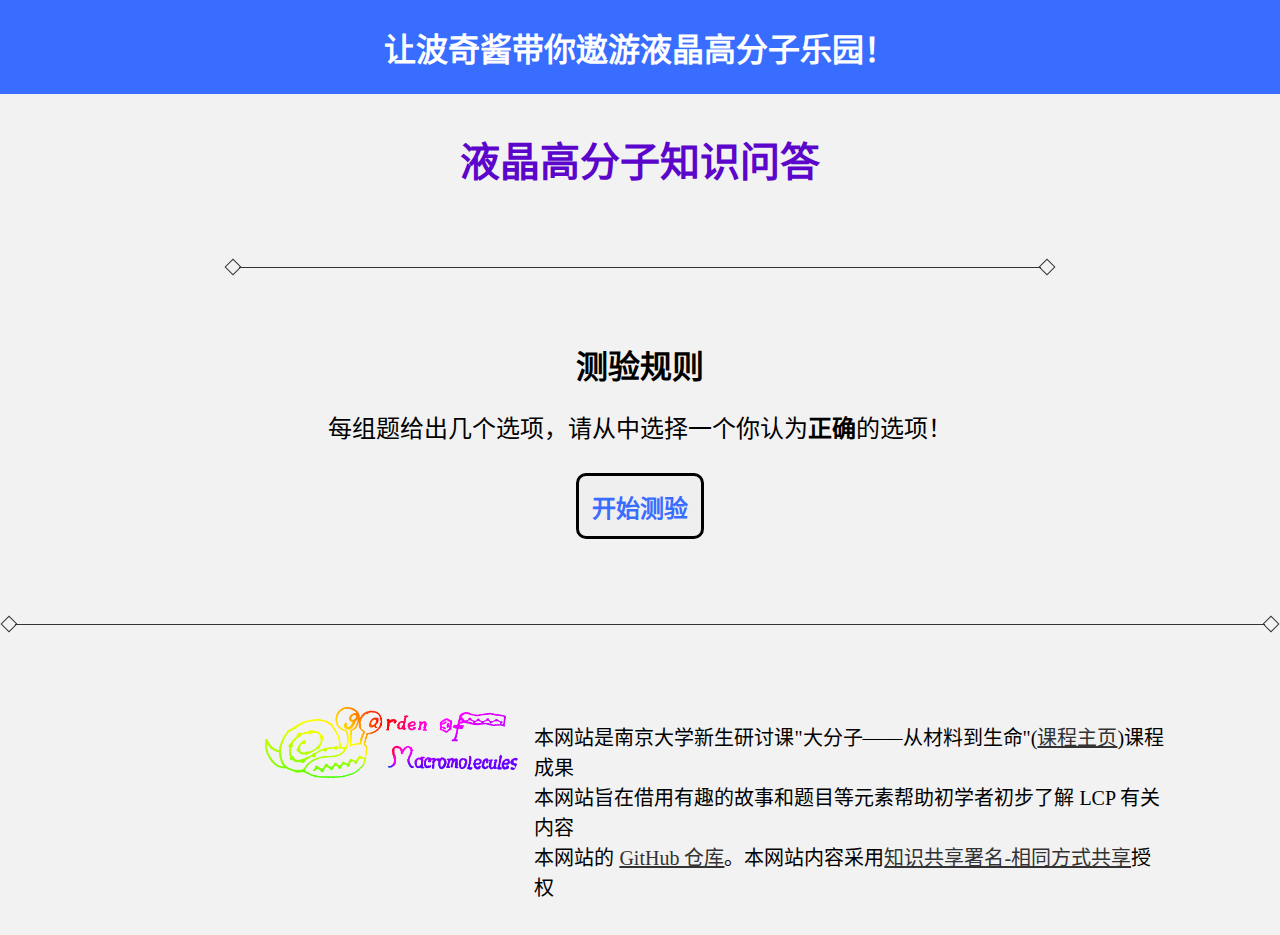
<file: quiz/index.html>
<!DOCTYPE html>
<html lang="zh-CN">
<head>
    <title>液晶高分子知识问答</title>
    <link rel="shortcut icon" href="../assets/lcp.ico"/>
    <meta charset="UTF-8"/>
    <meta name="viewport" content="width=device-width, initial-scale=1.0"/>
    <link rel="stylesheet" href="../style.css"/>
    <link rel="stylesheet" href="style.css"/>
</head>
<body>
<a href="../index.html" class="u-text-dec-none">
    <header>
        <b>让波奇酱带你遨游液晶高分子乐园！</b>
    </header>
</a>
<div class="center-block">
    <h1 align="center" class="u-font-color-purple">液晶高分子知识问答</h1>

    <hr class="hr-space-square"/>

    <div class="u-center" id="introMessage">
        <h2>测验规则</h2>
        <p>每组题给出几个选项，请从中选择一个你认为<b>正确</b>的选项！</p>
        <button type="button" class="default-button" onclick="gameRun()"><h3>开始测验</h3></button>
    </div>

    <!-- count -->
    <div class="center-block flex-container" id="countPanel" style="display: none;">
        <p class="u-center flex-grow" id="scoreShow">得分：0</p>
        <p class="u-center flex-grow" id="percentShow">正确率：100%</p>
        <p class="u-center flex-grow" id="problemNumber">题目：0/0</p>
    </div>

    <div id="gamePanel" style="display: none;">
        <h2 class="u-font-color-purple u-center" id="problem"> </h2>

        <!-- button -->
        <div id="buttonArray">
            <div id="optionArray" class="center-block u-center">
            </div>

            <div class="u-center">
                <button type="button" class="default-button" onclick="answerProblem()" style="color: var(--col-blue)">
                    <h3>确认作答</h3></button>
            </div>
        </div>

        <!-- the feedback zone -->
        <div id="answerShow" style="display: none;">
            <h2 id="answerReact" class="u-center"></h2>
            <div class="center-block u-text-indent">
                <p id="answerReason"></p>
            </div>
            <div class="u-center">
                <button type="button" class="default-button" onclick="nextProblem()" style="color: var(--col-blue)"
                        id="nextProblemButton"><h3></h3></button>
            </div>
        </div>
    </div>

    <div id="returnBox" style="display: none;">
        <p class="return-box"><a href="">再来一次！</a></p>
        <p class="return-box"><a href="../index.html#end">返回主页，继续后面的内容吧！</a></p>
    </div>
</div>

<hr class="hr-space-square"/>
<div class="flex-container center-block-wide">
    <div class="flex-grow">
        <a href="https://wbhu.nju.edu.cn/">
            <img class="u-float-right" src="../assets/logo.gif" alt="course logo" width="60%"/>
        </a>
    </div>
    <div class="flex-grow-heavy center-block-no-confine">
        <div class="hint">
            本网站是南京大学新生研讨课"大分子——从材料到生命"(<a
                href="https://wbhu.nju.edu.cn/">课程主页</a>)课程成果<br/>
            本网站旨在借用有趣的故事和题目等元素帮助初学者初步了解 LCP 有关内容<br/>
            本网站的 <a href="https://github.com/rijuyuezhu/20222-webmake-lc">GitHub 仓库</a>。本网站内容采用<a
                href="https://creativecommons.org/licenses/by-sa/3.0/">知识共享署名-相同方式共享</a>授权
        </div>
    </div>
</div>
<script src="game.js"></script>
</body>
</html>
</file>
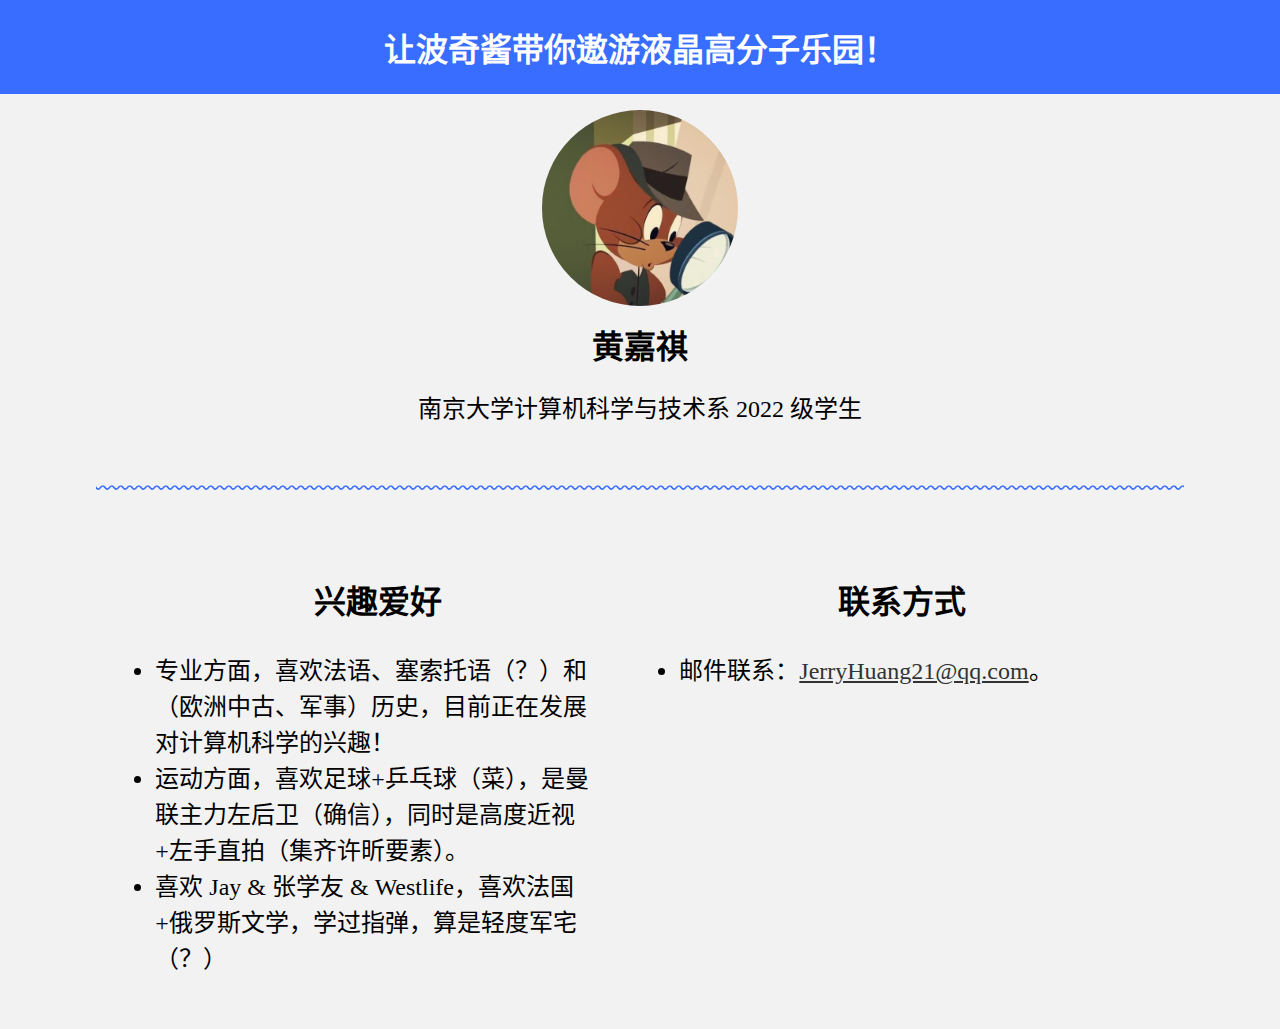
<file: resume/HuangJiaqi.html>
<!DOCTYPE html>
<html lang="zh-CN">
    <head>
        <title>组员介绍：黄嘉祺</title>
        <link rel="shortcut icon" href="../assets/lcp.ico" />
        <meta charset="UTF-8"/>
        <meta name="viewport" content="width=device-width, initial-scale=1.0"/>
        <link rel="stylesheet" href="../style.css"/>
        <link rel="stylesheet" href="style.css"/>
    </head>
    <body>
        <a href="../index.html" class="u-text-dec-none">
        <header>
            <b>让波奇酱带你遨游液晶高分子乐园！</b>
        </header>
        </a>
        <div class="center-block-wide">
            <div class="avatarContainer flex-grow">
                <div class="avatar hjq-avatar"></div>
            </div>
            <h2 class="u-center">黄嘉祺</h2>
            <p class="u-center">南京大学计算机科学与技术系 2022 级学生</p>
            <hr class="hr-wavy" />
            <div class="flex-container">
                <div class="flex-grow">
                    <h2 class="u-center">兴趣爱好</h2>
                    <ul  class="center-block-wide">
                        <li>专业方面，喜欢法语、塞索托语（？）和（欧洲中古、军事）历史，目前正在发展对计算机科学的兴趣！</li>
                        <li>运动方面，喜欢足球+乒乓球（菜），是曼联主力左后卫（确信），同时是高度近视+左手直拍（集齐许昕要素）。</li>
                        <li>喜欢 Jay & 张学友 & Westlife，喜欢法国+俄罗斯文学，学过指弹，算是轻度军宅（？）</li>
                    </ul>
                </div>
                <div class="flex-grow">
                    <h2 class="u-center">联系方式</h2>
                    <ul class="center-block-wide">
                    <li>邮件联系：<a href="mailto:JerryHuang21@qq.com">JerryHuang21@qq.com</a>。</li>
                    </ul>
                </div>
            </div>
        </div>
    </body>
</html>
</file>
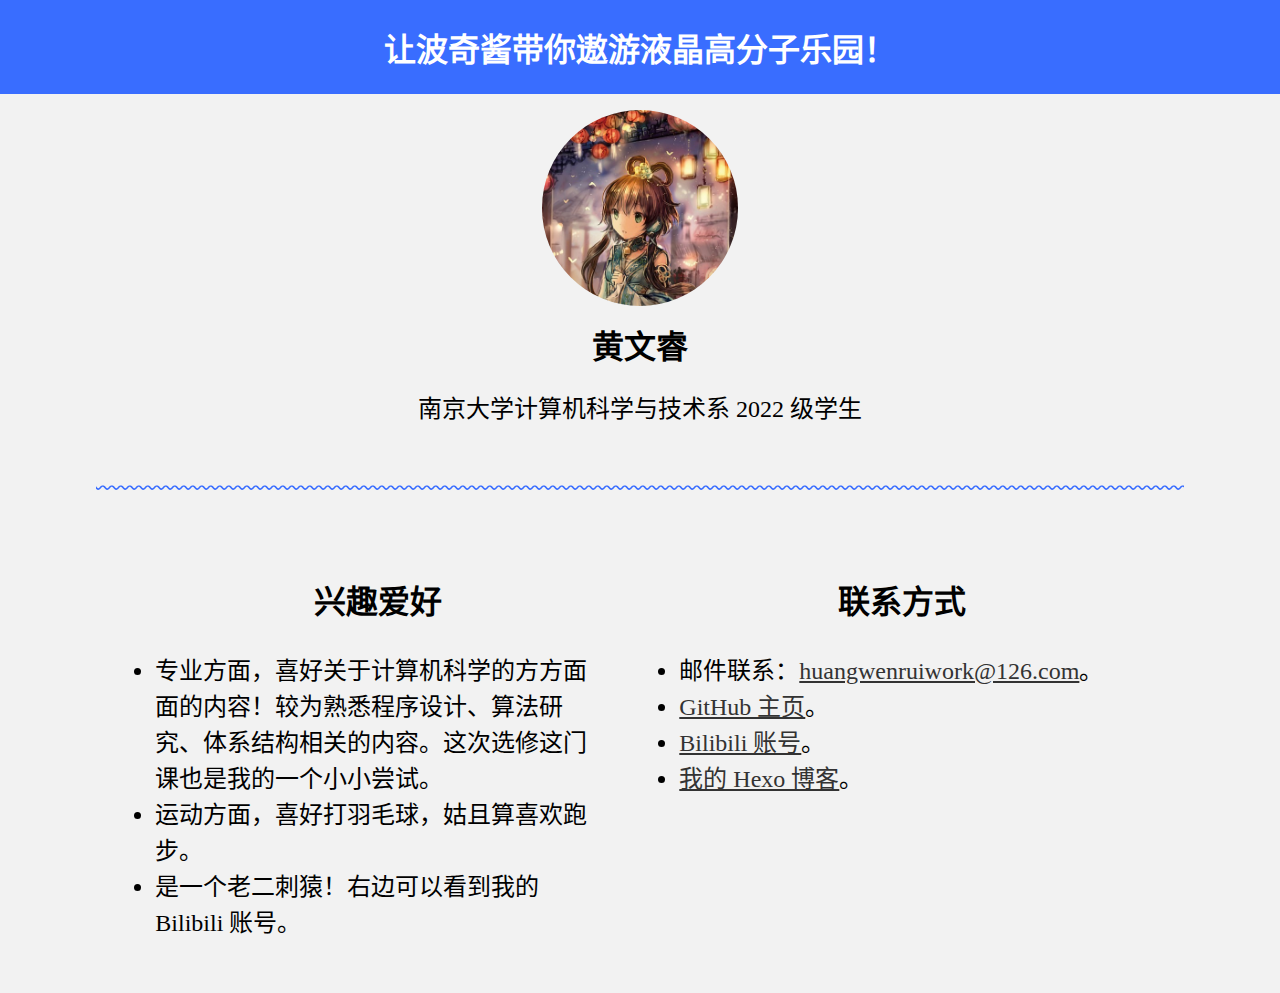
<file: resume/HuangWenrui.html>
<!DOCTYPE html>
<html lang="zh-CN">
    <head>
        <title>组员介绍：黄文睿</title>
        <link rel="shortcut icon" href="../assets/lcp.ico" />
        <meta charset="UTF-8"/>
        <meta name="viewport" content="width=device-width, initial-scale=1.0"/>
        <link rel="stylesheet" href="../style.css"/>
        <link rel="stylesheet" href="style.css"/>
    </head>
    <body>
        <a href="../index.html" class="u-text-dec-none">
        <header>
            <b>让波奇酱带你遨游液晶高分子乐园！</b>
        </header>
        </a>
        <div class="center-block-wide">
            <div class="avatarContainer flex-grow">
                <div class="avatar hwr-avatar"></div>
            </div>
            <h2 class="u-center">黄文睿</h2>
            <p class="u-center">南京大学计算机科学与技术系 2022 级学生</p>
            <hr class="hr-wavy" />
            <div class="flex-container">
                <div class="flex-grow">
                    <h2 class="u-center">兴趣爱好</h2>
                    <ul  class="center-block-wide">
                        <li>专业方面，喜好关于计算机科学的方方面面的内容！较为熟悉程序设计、算法研究、体系结构相关的内容。这次选修这门课也是我的一个小小尝试。</li>
                        <li>运动方面，喜好打羽毛球，姑且算喜欢跑步。</li>
                        <li>是一个老二刺猿！右边可以看到我的 Bilibili 账号。</li>
                    </ul>
                </div>
                <div class="flex-grow">
                    <h2 class="u-center">联系方式</h2>
                    <ul class="center-block-wide">
                    <li>邮件联系：<a href="mailto:huangwenruiwork@126.com">huangwenruiwork@126.com</a>。</li>
                    <li><a href="https://github.com/rijuyuezhu">GitHub 主页</a>。</li>
                    <li><a href="https://space.bilibili.com/240784632">Bilibili 账号</a>。</li>
                    <li><a href="https://rijuyuezhu.github.io/">我的 Hexo 博客</a>。</li>
                    </ul>
                </div>
            </div>
        </div>
    </body>
</html>
</file>
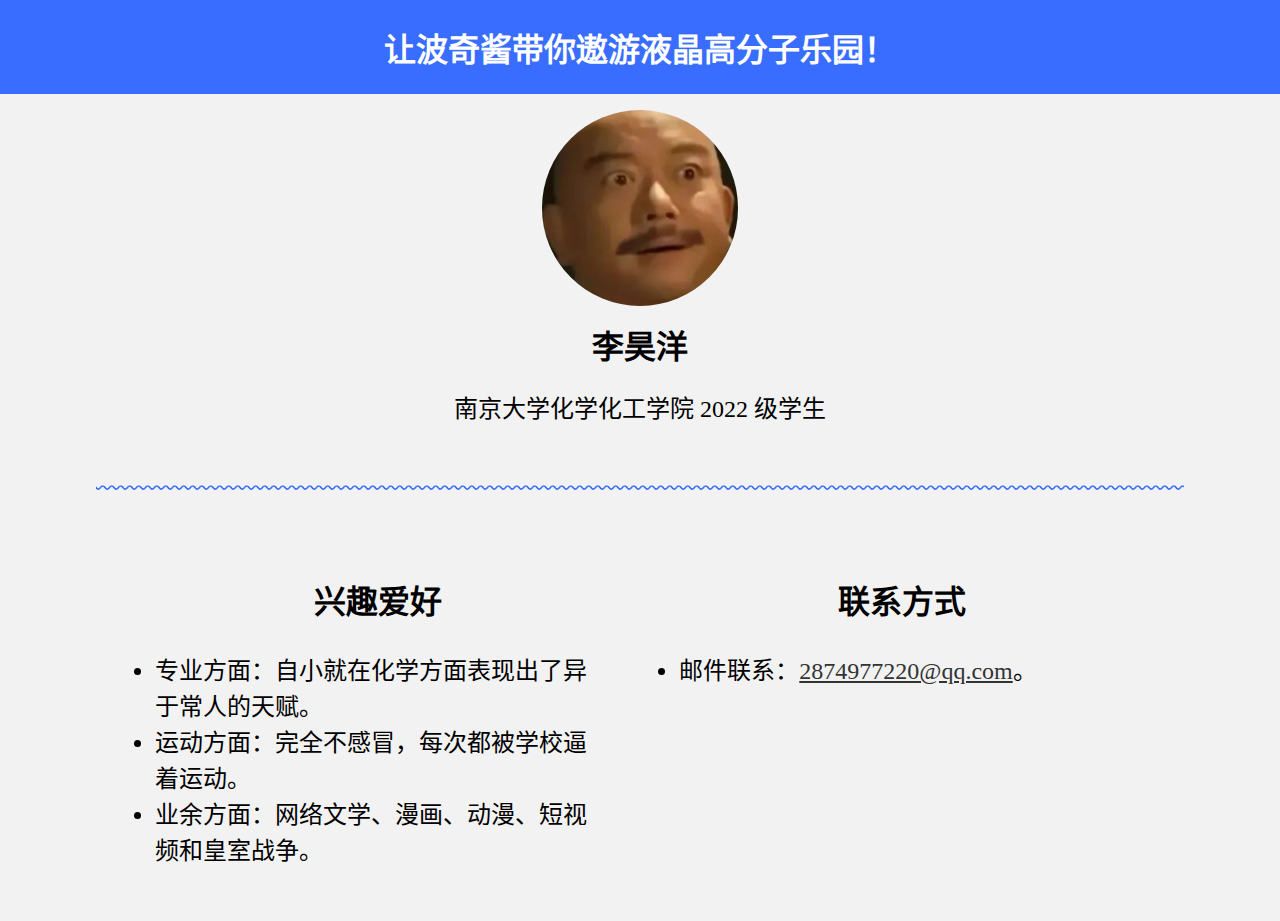
<file: resume/LiHaoyang.html>
<!DOCTYPE html>
<html lang="zh-CN">
    <head>
        <title>组员介绍：李昊洋</title>
        <link rel="shortcut icon" href="../assets/lcp.ico" />
        <meta charset="UTF-8"/>
        <meta name="viewport" content="width=device-width, initial-scale=1.0"/>
        <link rel="stylesheet" href="../style.css"/>
        <link rel="stylesheet" href="style.css"/>
    </head>
    <body>
        <a href="../index.html" class="u-text-dec-none">
        <header>
            <b>让波奇酱带你遨游液晶高分子乐园！</b>
        </header>
        </a>
        <div class="center-block-wide">
            <div class="avatarContainer flex-grow">
                <div class="avatar lhy-avatar"></div>
            </div>
            <h2 class="u-center">李昊洋</h2>
            <p class="u-center">南京大学化学化工学院 2022 级学生</p>
            <hr class="hr-wavy" />
            <div class="flex-container">
                <div class="flex-grow">
                    <h2 class="u-center">兴趣爱好</h2>
                    <ul  class="center-block-wide">
                        <li>专业方面：自小就在化学方面表现出了异于常人的天赋。</li>
                        <li>运动方面：完全不感冒，每次都被学校逼着运动。</li>
                        <li>业余方面：网络文学、漫画、动漫、短视频和皇室战争。</li>
                    </ul>
                </div>
                <div class="flex-grow">
                    <h2 class="u-center">联系方式</h2>
                    <ul class="center-block-wide">
                    <li>邮件联系：<a href="mailto:2874977220@qq.com">2874977220@qq.com</a>。</li>
                    </ul>
                </div>
            </div>
        </div>
    </body>
</html>
</file>
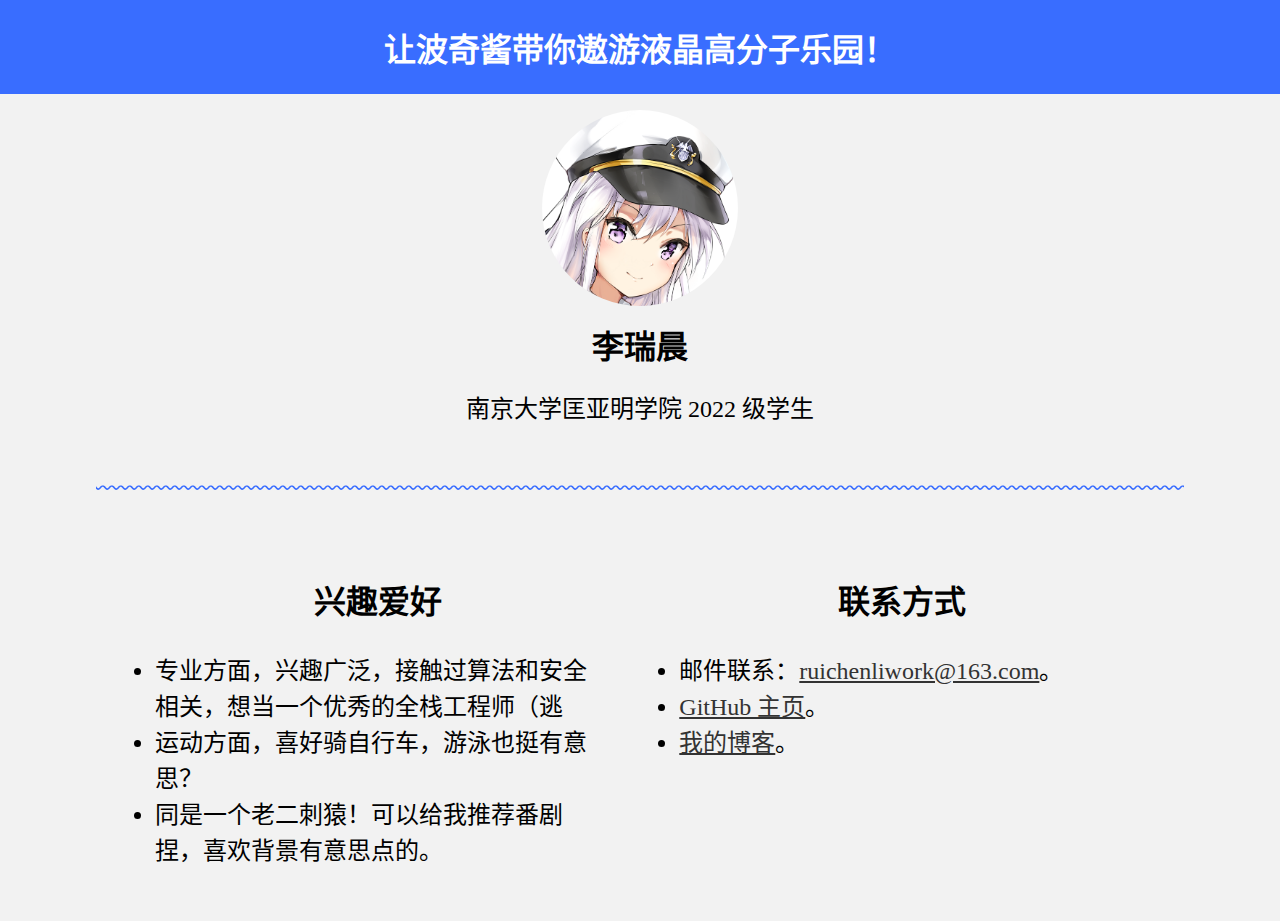
<file: resume/LiRuichen.html>
<!DOCTYPE html>
<html lang="zh-CN">
    <head>
        <title>组员介绍：李瑞晨</title>
        <link rel="shortcut icon" href="../assets/lcp.ico" />
        <meta charset="UTF-8"/>
        <meta name="viewport" content="width=device-width, initial-scale=1.0"/>
        <link rel="stylesheet" href="../style.css"/>
        <link rel="stylesheet" href="style.css"/>
    </head>
    <body>
    <a href="../index.html" class="u-text-dec-none">
        <header>
            <b>让波奇酱带你遨游液晶高分子乐园！</b>
        </header>
    </a>
    <div class="center-block-wide">
        <div class="avatarContainer flex-grow">
            <div class="avatar lrc-avatar"></div>
        </div>
        <h2 class="u-center">李瑞晨</h2>
        <p class="u-center">南京大学匡亚明学院 2022 级学生</p>
        <hr class="hr-wavy" />
        <div class="flex-container">
            <div class="flex-grow">
                <h2 class="u-center">兴趣爱好</h2>
                <ul  class="center-block-wide">
                    <li>专业方面，兴趣广泛，接触过算法和安全相关，想当一个优秀的全栈工程师（逃</li>
                    <li>运动方面，喜好骑自行车，游泳也挺有意思？</li>
                    <li>同是一个老二刺猿！可以给我推荐番剧捏，喜欢背景有意思点的。</li>
                </ul>
            </div>
            <div class="flex-grow">
                <h2 class="u-center">联系方式</h2>
                <ul class="center-block-wide">
                    <li>邮件联系：<a href="mailto:ruichenliwork@163.com">ruichenliwork@163.com</a>。</li>
                    <li><a href="https://github.com/520Enterprise">GitHub 主页</a>。</li>
                    <li><a href="https://www.cnblogs.com/520enterprise/">我的博客</a>。</li>
                </ul>
            </div>
        </div>
    </div>
    </body>
</html>
</file>
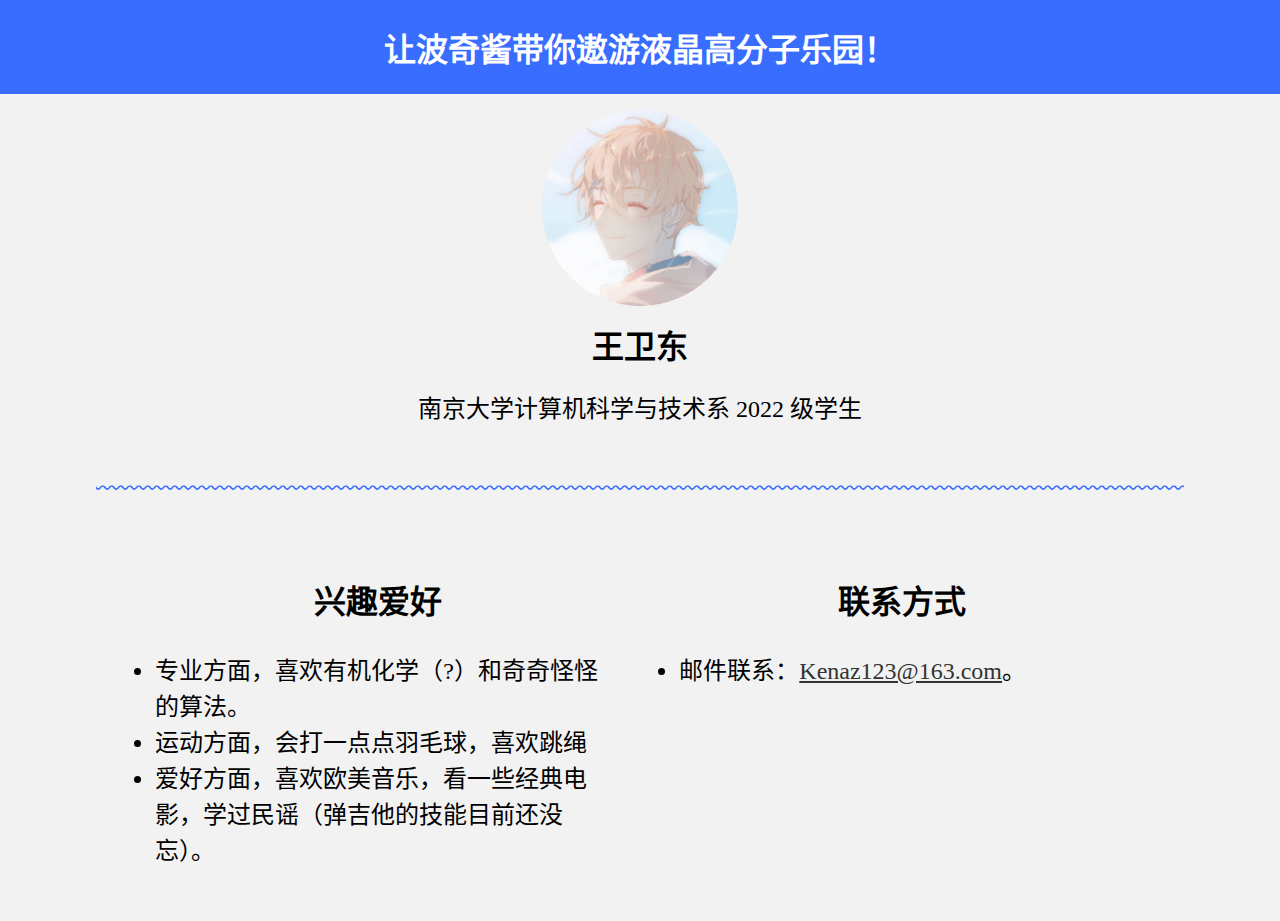
<file: resume/WangWeidong.html>
<!DOCTYPE html>
<html lang="zh-CN">
    <head>
        <title>组员介绍：王卫东</title>
        <link rel="shortcut icon" href="../assets/lcp.ico" />
        <meta charset="UTF-8"/>
        <meta name="viewport" content="width=device-width, initial-scale=1.0"/>
        <link rel="stylesheet" href="../style.css"/>
        <link rel="stylesheet" href="style.css"/>
    </head>
    <body>
        <a href="../index.html" class="u-text-dec-none">
        <header>
            <b>让波奇酱带你遨游液晶高分子乐园！</b>
        </header>
        </a>
        <div class="center-block-wide">
            <div class="avatarContainer flex-grow">
                <div class="avatar wwd-avatar"></div>
            </div>
            <h2 class="u-center">王卫东</h2>
            <p class="u-center">南京大学计算机科学与技术系 2022 级学生</p>
            <hr class="hr-wavy" />
            <div class="flex-container">
                <div class="flex-grow">
                    <h2 class="u-center">兴趣爱好</h2>
                    <ul  class="center-block-wide">
                        <li>专业方面，喜欢有机化学（?）和奇奇怪怪的算法。</li>
                        <li>运动方面，会打一点点羽毛球，喜欢跳绳</li>
                        <li>爱好方面，喜欢欧美音乐，看一些经典电影，学过民谣（弹吉他的技能目前还没忘）。</li>
                    </ul>
                </div>
                <div class="flex-grow">
                    <h2 class="u-center">联系方式</h2>
                    <ul class="center-block-wide">
                    <li>邮件联系：<a href="mailto:Kenaz123@163.com">Kenaz123@163.com</a>。</li>
                    </ul>
                </div>
            </div>
        </div>
    </body>
</html>
</file>
<file: static/css/main.f31235d7.css>
body {
  -webkit-font-smoothing: antialiased;
  -moz-osx-font-smoothing: grayscale;
  font-family: -apple-system, BlinkMacSystemFont, Segoe UI, Roboto, Oxygen, Ubuntu,
    Cantarell, Fira Sans, Droid Sans, Helvetica Neue, sans-serif;
  margin: 0;
}
code {
  font-family: source-code-pro, Menlo, Monaco, Consolas, Courier New, monospace;
}
html {
  cursor: url([data-uri])
      3 3,
    default;
}
.ako-cursor-container {
  opacity: 0;
  pointer-events: none;
  position: absolute;
  transition: opacity 0.3s;
}
.ako-cursor-container .ako-cursor-effect,
.ako-cursor-container .ako-cursor-inner,
.ako-cursor-container .ako-cursor-outer {
  border-radius: 50%;
  position: fixed;
}
.ako-cursor-container .ako-cursor-outer {
  border: 1px solid #444444;
  height: 36px;
  transition: background-color 0.3s, width 0.3s, height 0.3s;
  width: 36px;
  z-index: 999999;
}
.ako-cursor-container .ako-cursor-effect {
  border: 4px solid #353535;
  height: 80px;
  opacity: 0;
  width: 80px;
  z-index: 999998;
}
/*# sourceMappingURL=main.f31235d7.css.map*/
</file>
<file: style.css>
:root {
/* The size according to the times of eight */
    --size-s: 8px;
    --size-m: 16px;
    --size-l: 24px;
    --size-xl: 32px;
    --size-xxl: 40px;

/* Some colors */
    --col-bitwhite: #fcfcfc;
    --col-white: #fff;
    --col-blue: #396dff;
    --col-black: #000;
    --col-not-so-black: #333;
    --col-very-slight-black: #888585;
    --col-grey: #f2f2f2;
    --col-purple: rgb(91, 6, 202);
    --col-dark-blue: rgb(0, 89, 255);
    --col-orange: #ffbb00;
}

/* Delete the margin of html */
html {
    margin: 0;
}
body {
    margin: 0;
}

/* Set the background color of the page */
body {
    background-color: var(--col-grey);
}

/* Style the header */
header {
    background-color: var(--col-blue);
    color: var(--col-white);
    font-size: var(--size-xl);
    padding: var(--size-l);
    text-align: center;
}

/* Style the main content area */
main {
    max-width: 800px;
    margin: 0 auto;
    padding: 20px;
}

/* Style the section headings */
h1 {
    font-size: var(--size-xxl);
    margin-top: 20px;
    margin-bottom: 20px;
}

h2 {
    font-size: var(--size-xl);
    margin-top: 15px;
    margin-bottom: 15px;
}

h3 {
    font-size: var(--size-l);
    font-weight: bold;
    margin-top: 10px;
    margin-bottom: 10px;
}

/* Style the paragraphs */
p {
    font-size: var(--size-l);
    line-height: 1.5;
}

summary {
    font-size: var(--size-l);
    line-height: 1.5;
    font-weight: bold;
    text-decoration-line: underline;
}

/* Style the unordered list */
ul {
    margin-top: 20px;
    margin-bottom: 20px;
}

/* Style the list items */
li {
    font-size: var(--size-l);
    line-height: 1.5;
}

/* Style the images */
img {
    border-radius: 20px;
    height: auto;
    margin: 0 auto;
}

.flex-container {
    display: flex;
    padding: 20px;
}

.introduction {
    font-size: var(--size-l);
    line-height: 1.5;
}

.u-center {
    text-align: center;
}

.u-right {
    text-align: right;
}

.flex-grow {
    flex: 1;
    align-items: center;
}

.flex-grow-heavy {
    flex: 1.5;
    align-items: center;
}

.flex-grow-most {
    flex: 5;
    align-items: center;
}


.u-font-color-red {
    color: red;
}

.u-font-color-purple {
    color: var(--col-purple);
}

.u-font-color-dark-blue {
    color: var(--col-dark-blue);
}
.center-block {
    margin: auto;
    padding: var(--size-m) var(--size-m);
    width: 65%;
}

.center-block-wide {
    margin: auto;
    padding: var(--size-m) var(--size-m);
    width: 85%;
}


.center-block-no-confine {
    margin: auto;
    padding: var(--size-m) var(--size-m);
    width: 100%;
}


.u-margin-right {
    margin-right: 50px;
}

.u-margin-left {
    margin-left: 50px;
}

.u-float-right {
    float: right;
    margin-left: 30px;
}

.u-float-left {
    float: left;
    margin-right: 30px;
}

.u-text-indent {
    text-indent: 2em;
}

.hr-wavy {
    border: 0;
    color: var(--col-blue);
    height: 2px;
    white-space: nowrap;
    letter-spacing: 100vw;
    padding-top: 40px;
    padding-bottom: 40px;
}

.hr-wavy::before {
    content: "\2000\2000";
    /* IE浏览器实线代替 */
    text-decoration: overline;
    /* 现代浏览器 */
    text-decoration: overline wavy;
}

 .hr-space-square {
    border: 0;
    padding-top: 50px;
    padding-bottom: 50px;
    color: var(--col-not-so-black);
    background: linear-gradient(currentColor, currentColor) no-repeat center;
    background-size: calc(100% - 1.5em - 6px) 1px;
    display: flex;
    justify-content: space-between;
}
.hr-space-square::before,
.hr-space-square::after {
    content: '';
    display: block;
    width: .75em; height: .75em;
    transform: rotate(45deg);
    box-sizing: border-box;
    border: 1px solid;
    margin: 3px;
}


a {
    text-decoration: underline;
    color: var(--col-not-so-black)
}

.u-text-dec-none {
    text-decoration: none;
}

.hint {
    font-size: 20px;
    line-height: 1.5;
}

.return-box {
    text-align: center;
    padding: 10px 0;
}
</file>
<file: factory/style.css>
.container {
    width: 100vw;
    height: 100vh;
    background-color: black;
    display: flex;
    justify-content: center;
    align-items: center;
}

.background {
    width: 100%;
    height: 100%;
    /*background-image: url('background.png');*/
    background-size: cover;
    position: relative;
    z-index: -1;
}

.dialogue-box {
    width: 80%;
    height: 40%;
    border-radius: 10px;
    display: block;
    flex-direction: column;
    justify-content: center;
    align-items: center;
    padding: 20px;
}

.name {
    font-size: 24px;
    font-weight: bold;
    margin: 0;
}

.content {
    font-size: 18px;
    margin: 10px 0;
}

.next-button {
    font-size: 16px;
    padding: 10px;
    border: none;
    background-color: lightgray;
    border-radius: 5px;
    cursor: pointer;
}

.default-button {
    margin: 2px 0;
    border: solid 3px var(--col-black);
    border-radius: 10px;
    padding: 0.2em 1em;
    color: var(--col-purple);
}
</file>
<file: guess/style.css>
.default-button {
    margin: 2px 0;
    border: solid 3px var(--col-black);
    border-radius: 10px;
    padding: 0.2em 1em;
    color: var(--col-purple);
}

.nobrp {
    font-size: var(--size-l);
    line-height: 1.5;
}
</file>
<file: introduction/style.css>
.left-border {
    border-left: 5px dotted var(--col-black);
    margin-left: 50px;
}

.change-button {
    margin: 2px 0;
    border: solid 3px var(--col-black);
    border-radius: 10px;
    padding: 0.2em 1em;
    color: var(--col-purple);
}
</file>
<file: quiz/style.css>
.default-button {
    margin: 2px 0;
    border: solid 3px var(--col-black);
    border-radius: 10px;
    padding: 0.2em 1em;
    color: var(--col-blue);
}

.vertical {
    flex-direction: column;
    padding: 0;
}
</file>
<file: resume/style.css>
.avatarContainer {
  /* padding makes the image only takes up 30% of the container */
  padding: 0 35%;
}
.avatar {
  /* make it responsive */
  max-width: 100%;
  width: 60%;
  height: auto;
  display: block;
  /* div height to be the same as width*/
  padding-top: 60%;

  /* make it a circle */
  border-radius: 50%;

  /* Centering on image`s center*/
  background-position-y: center;
  background-position-x: center;
  background-repeat: no-repeat;

  /* it makes the clue thing, takes smaller dimension to fill div */
  background-size: cover;

  /* it is optional, for making this div centered in parent*/
  margin: 0 auto;
}

.hwr-avatar {
  /* Add image */
  background-image: url("assets/hwr-avatar.jpg");
}

.lrc-avatar {
  /* Add image */
  background-image: url("assets/lrc-avatar.jpg");
}

.wwd-avatar {
  /* Add image */
  background-image: url("assets/wwd-avatar.jpg");
}

.hjq-avatar {
  /* Add image */
  background-image: url("assets/hjq-avatar.jpg");
}

.lhy-avatar {
  /* Add image */
  background-image: url("assets/lhy-avatar.jpg");
}
</file>
